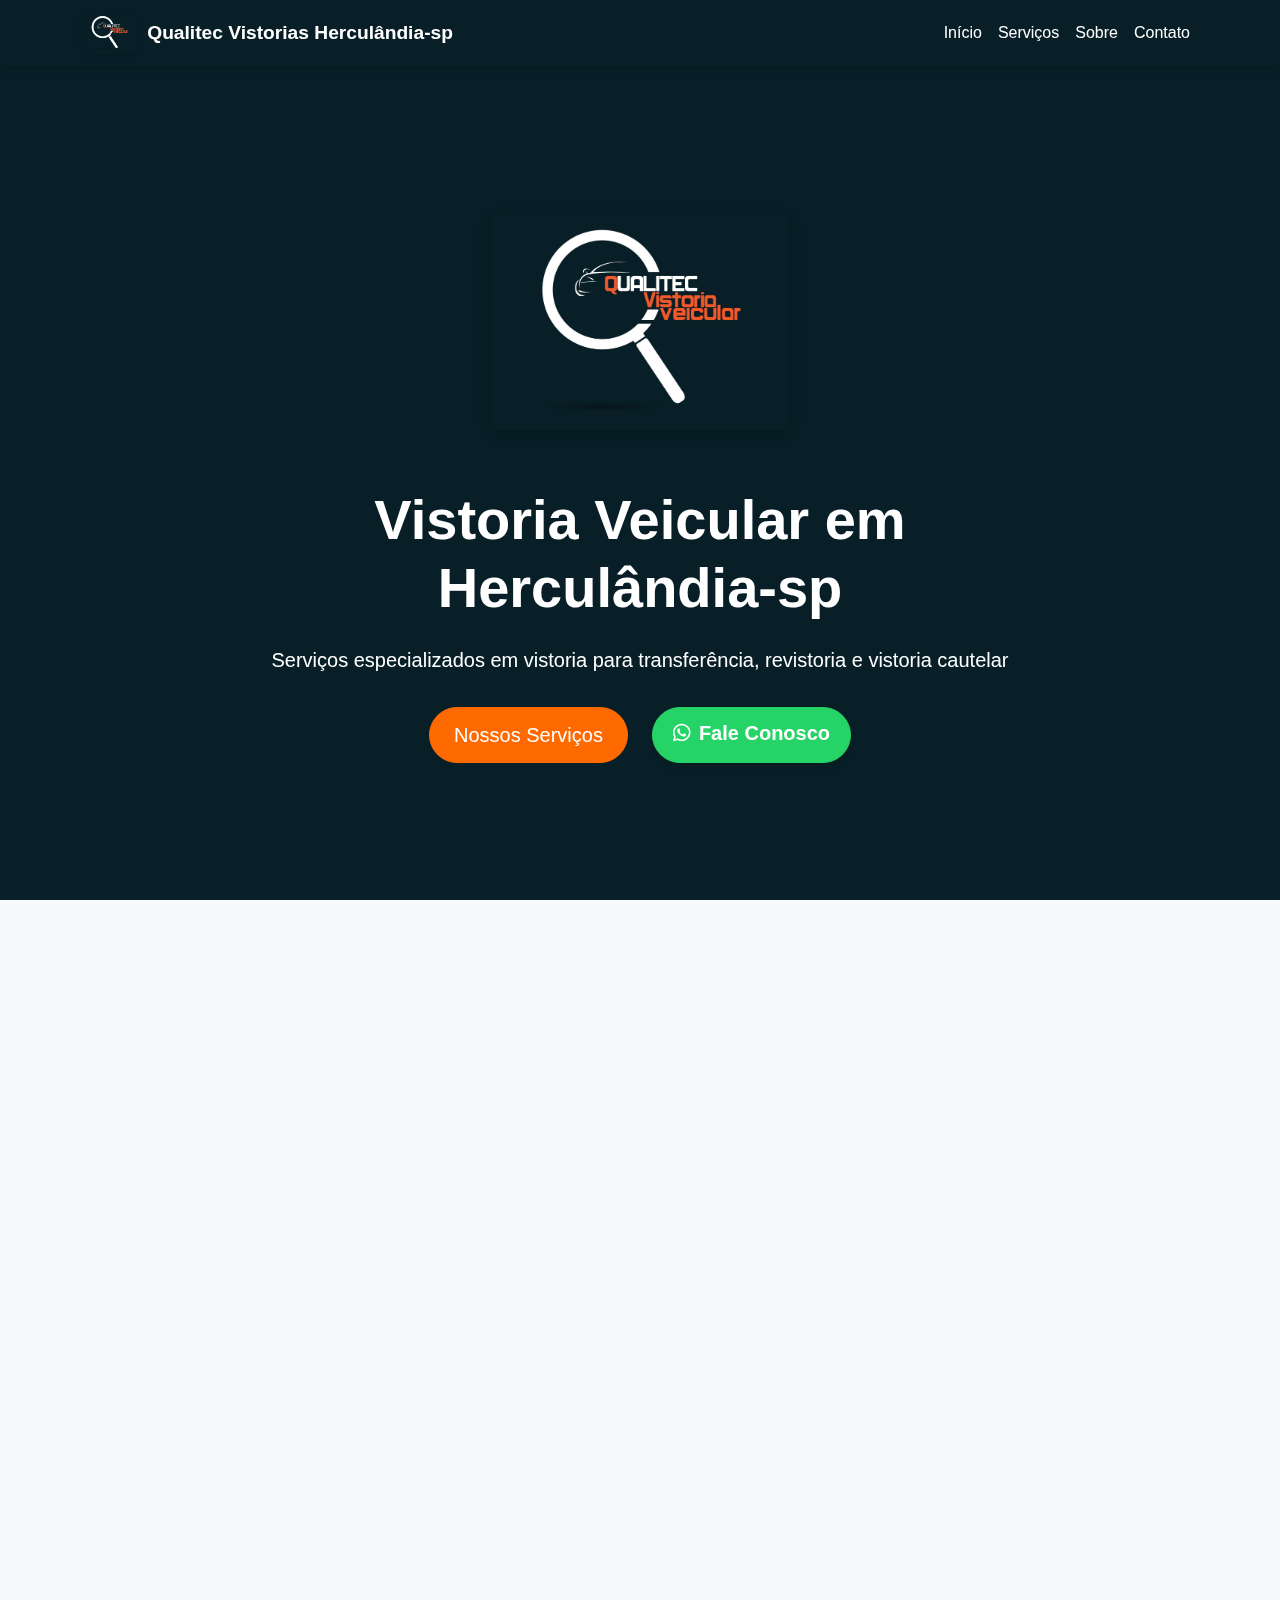
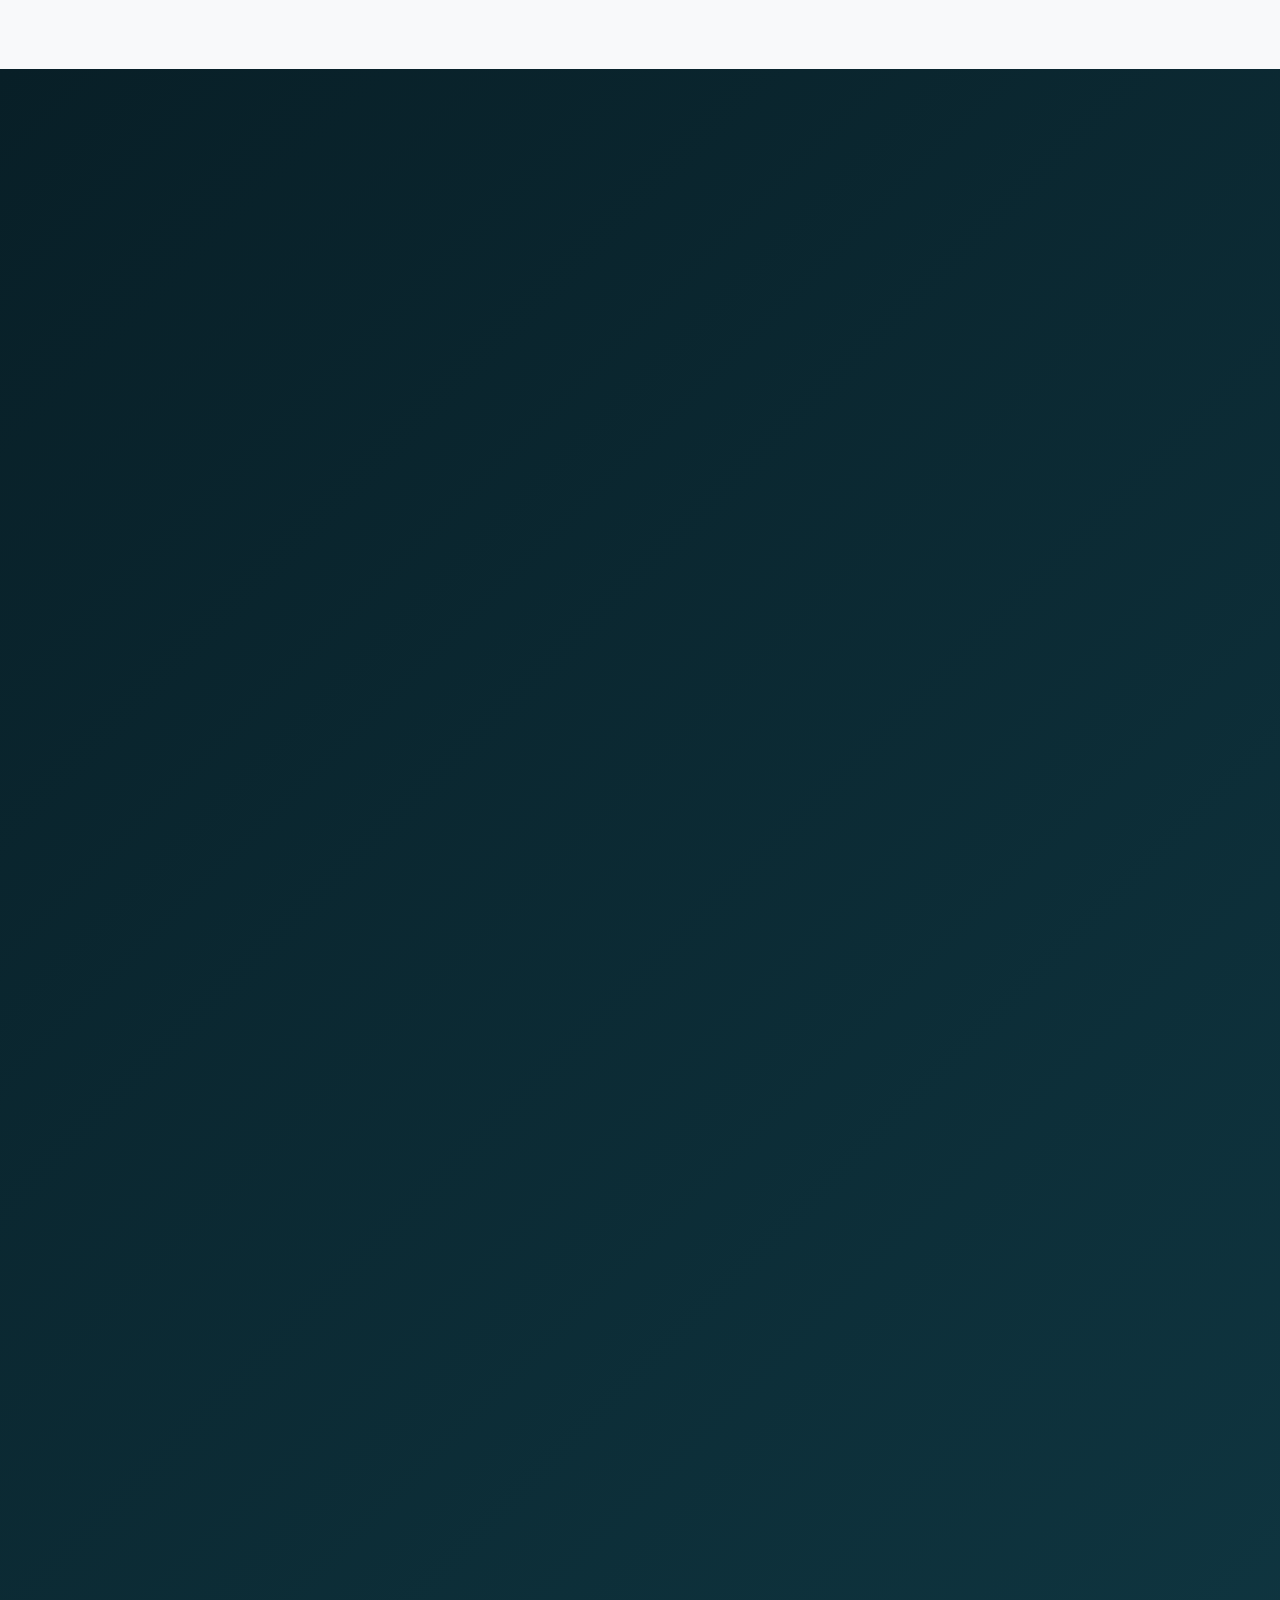
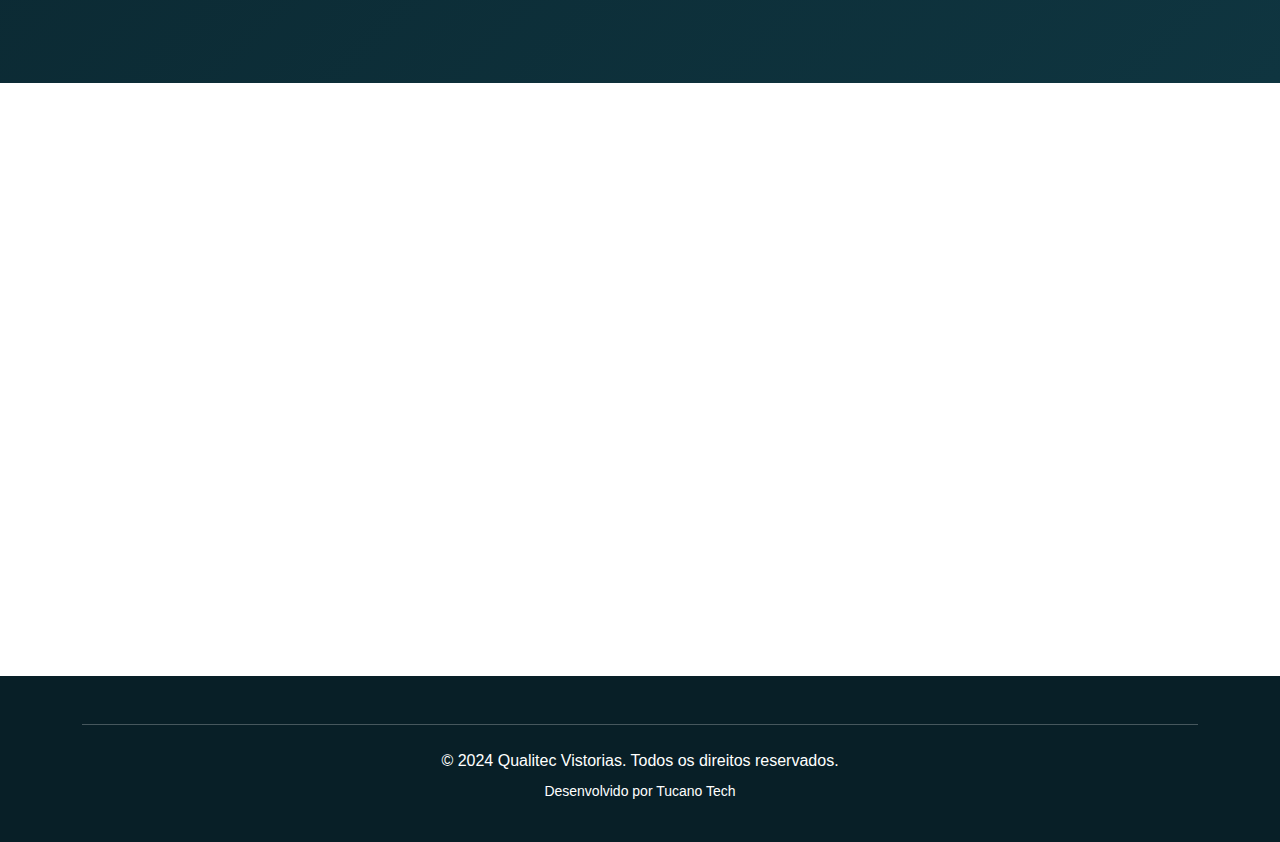
<file: index.html>
<!DOCTYPE html>
<html lang="pt-BR">
<head>
    <meta charset="UTF-8">
    <meta name="viewport" content="width=device-width, initial-scale=1.0">
    <title>Qualitec Vistorias - Serviços de Vistoria Automotiva</title>
    <!-- Bootstrap CSS -->
    <link href="https://cdn.jsdelivr.net/npm/bootstrap@5.3.0/dist/css/bootstrap.min.css" rel="stylesheet">
    <!-- Font Awesome -->
    <link rel="stylesheet" href="https://cdnjs.cloudflare.com/ajax/libs/font-awesome/6.0.0/css/all.min.css">
    <!-- AOS CSS -->
    <link href="https://unpkg.com/aos@2.3.1/dist/aos.css" rel="stylesheet">
    <!-- Custom CSS -->
    <link rel="stylesheet" href="css/style.css">
</head>
<body>
    <!-- Navbar -->
    <nav class="navbar navbar-expand-lg navbar-dark fixed-top">
        <div class="container">
            <a class="navbar-brand" href="#">
                <img src="imagens/logo.jpeg" alt="Qualitec Vistorias Logo" height="40">
                <span class="brand-text">Qualitec Vistorias Herculândia-sp</span>
            </a>
            <button class="navbar-toggler" type="button" data-bs-toggle="collapse" data-bs-target="#navbarNav">
                <span class="navbar-toggler-icon"></span>
            </button>
            <div class="collapse navbar-collapse" id="navbarNav">
                <ul class="navbar-nav ms-auto">
                    <li class="nav-item">
                        <a class="nav-link" href="#inicio">Início</a>
                    </li>
                    <li class="nav-item">
                        <a class="nav-link" href="#servicos">Serviços</a>
                    </li>
                    <li class="nav-item">
                        <a class="nav-link" href="#sobre">Sobre</a>
                    </li>
                    <li class="nav-item">
                        <a class="nav-link" href="#contato">Contato</a>
                    </li>
                </ul>
            </div>
        </div>
    </nav>

    <!-- Hero Section -->
    <section id="inicio" class="hero-section">
        <div class="container">
            <div class="hero-content text-white" data-aos="fade-up">
                <div class="logo-container mb-4">
                    <img src="imagens/logo.jpeg" alt="Qualitec Vistorias Logo" class="hero-logo" style="max-width: 300px; margin-bottom: 2rem;">
                </div>
                <h1 class="display-4 fw-bold">Vistoria Veicular em Herculândia-sp</h1>
                <p class="lead">Serviços especializados em vistoria para transferência, revistoria e vistoria cautelar</p>
                <div class="d-grid gap-2 d-md-flex justify-content-center">
                    <a href="#servicos" class="btn btn-primary btn-lg me-3">Nossos Serviços</a>
                    <a href="https://wa.me/5514996372996?text=Olá! Vi seu site e gostaria de informações sobre os serviços de vistoria" class="btn btn-whatsapp btn-lg">
                        <i class="fab fa-whatsapp me-2"></i>Fale Conosco
                    </a>
                </div>
            </div>
        </div>
    </section>

    <!-- Serviços Section -->
    <section id="servicos" class="py-5 bg-light">
        <div class="container">
            <div class="text-center mb-5">
                <h2 class="display-4 fw-bold" data-aos="fade-up">Nossos Serviços</h2>
                <p class="lead text-muted" data-aos="fade-up" data-aos-delay="100">Soluções completas em vistoria veicular</p>
            </div>
            <div class="row g-4">
                <div class="col-md-4" data-aos="fade-up" data-aos-delay="100">
                    <div class="card h-100 service-card border-0 shadow-sm">
                        <div class="card-body text-center">
                            <div class="icon-wrapper mb-3">
                                <i class="fas fa-exchange-alt fa-2x text-primary"></i>
                            </div>
                            <h3 class="card-title h4 mb-3">Vistoria para Transferência</h3>
                            <p class="card-text text-muted mb-3">Análise completa do veículo para transferência de propriedade, incluindo verificação de documentação e estado geral.</p>
                            <div class="price-tag mb-4">
                                <span class="h3 text-primary">A partir de R$ 60,00</span>
                            </div>
                            <div class="d-grid gap-2">
                                <a href="vistoria-transferencia.html" class="btn btn-outline-primary">Saiba Mais</a>
                                <a href="https://wa.me/5514996372996?text=Olá! Vi seu site e gostaria de informações sobre a Vistoria para Transferência" class="btn btn-whatsapp">
                                    <i class="fab fa-whatsapp me-2"></i>Solicitar Agora
                                </a>
                            </div>
                        </div>
                    </div>
                </div>
                <div class="col-md-4" data-aos="fade-up" data-aos-delay="200">
                    <div class="card h-100 service-card border-0 shadow-sm">
                        <div class="card-body text-center">
                            <div class="icon-wrapper mb-3">
                                <i class="fas fa-sync-alt fa-2x text-primary"></i>
                            </div>
                            <h3 class="card-title h4 mb-3">Revistoria</h3>
                            <p class="card-text text-muted mb-3">Verificação de reparos e modificações realizados no veículo, com emissão de laudo técnico.</p>
                            <div class="price-tag mb-4">
                                <span class="h3 text-primary">Consultar Preço</span>
                            </div>
                            <div class="d-grid gap-2">
                                <a href="revistoria.html" class="btn btn-outline-primary">Saiba Mais</a>
                                <a href="https://wa.me/5514996372996?text=Olá! Vi seu site e gostaria de informações sobre a Revistoria" class="btn btn-whatsapp">
                                    <i class="fab fa-whatsapp me-2"></i>Solicitar Agora
                                </a>
                            </div>
                        </div>
                    </div>
                </div>
                <div class="col-md-4" data-aos="fade-up" data-aos-delay="300">
                    <div class="card h-100 service-card border-0 shadow-sm">
                        <div class="card-body text-center">
                            <div class="icon-wrapper mb-3">
                                <i class="fas fa-shield-alt fa-2x text-primary"></i>
                            </div>
                            <h3 class="card-title h4 mb-3">Vistoria Cautelar</h3>
                            <p class="card-text text-muted mb-3">Avaliação detalhada do veículo para compra e venda, garantindo a segurança da transação.</p>
                            <div class="price-tag mb-4">
                                <span class="h3 text-primary">A partir de R$ 60,00</span>
                            </div>
                            <div class="d-grid gap-2">
                                <a href="vistoria-cautelar.html" class="btn btn-outline-primary">Saiba Mais</a>
                                <a href="https://wa.me/5514996372996?text=Olá! Vi seu site e gostaria de informações sobre a Vistoria Cautelar" class="btn btn-whatsapp">
                                    <i class="fab fa-whatsapp me-2"></i>Solicitar Agora
                                </a>
                            </div>
                        </div>
                    </div>
                </div>
            </div>
        </div>
    </section>

    <!-- Sobre Section -->
    <section id="sobre" class="py-5">
        <div class="container">
            <div class="row align-items-center mb-5">
                <div class="col-lg-6" data-aos="fade-right">
                    <h2 class="mb-4">Sobre Nós</h2>
                    <p class="lead">Somos especialistas em vistoria veicular, oferecendo serviços de qualidade e confiança para nossos clientes.</p>
                    <p>Com anos de experiência no mercado, nossa equipe é altamente qualificada para realizar vistorias detalhadas e precisas, garantindo a segurança e tranquilidade dos nossos clientes.</p>
                    <div class="mt-4">
                        <h4 class="mb-3">Nossa Missão</h4>
                        <p>Oferecer serviços de vistoria veicular com excelência, transparência e profissionalismo, garantindo a satisfação e segurança dos nossos clientes.</p>
                    </div>
                    <div class="mt-4">
                        <h4 class="mb-3">Nossos Valores</h4>
                        <ul class="list-unstyled">
                            <li><i class="fas fa-check text-primary me-2"></i>Compromisso com a qualidade</li>
                            <li><i class="fas fa-check text-primary me-2"></i>Ética profissional</li>
                            <li><i class="fas fa-check text-primary me-2"></i>Transparência nas avaliações</li>
                            <li><i class="fas fa-check text-primary me-2"></i>Atendimento personalizado</li>
                        </ul>
                    </div>
                    <a href="https://wa.me/5514996372996?text=Olá! Vi seu site e gostaria de mais informações" target="_blank" class="btn btn-whatsapp mt-3">
                        <i class="fab fa-whatsapp me-2"></i>Fale Conosco no WhatsApp
                    </a>
                </div>
                <div class="col-lg-6" data-aos="fade-left">
                    <div class="row g-4">
                        <!-- Imagem Principal -->
                        <div class="col-12">
                            <div class="image-container">
                                <img src="imagens/Foto-frente.jpeg" alt="Nossa Empresa" class="img-fluid rounded shadow main-image" style="height: 300px; width: 100%; object-fit: cover;">
                                <div class="image-overlay">
                                    <div class="overlay-content">
                                        <h3>Qualitec Vistorias</h3>
                                        <p>Profissionalismo e qualidade em cada vistoria</p>
                                    </div>
                                </div>
                            </div>
                        </div>

                        <!-- Área de Vistoria -->
                        <div class="col-12">
                            <div class="image-container">
                                <img src="imagens/estr.jpeg" alt="Área de Vistoria" class="img-fluid rounded shadow" style="height: 300px; width: 100%; object-fit: cover;">
                                <div class="image-overlay">
                                    <div class="overlay-content">
                                        <h4>Área de Vistoria</h4>
                                        <p>Espaço amplo e equipado para seu veículo</p>
                                    </div>
                                </div>
                            </div>
                        </div>

                        <!-- Grid de 2x2 para as demais imagens -->
                        <div class="col-6">
                            <div class="image-container">
                                <img src="imagens/foto-interno (1).jpeg" alt="Área Interna" class="img-fluid rounded shadow" style="height: 200px; width: 100%; object-fit: cover;">
                                <div class="image-overlay">
                                    <div class="overlay-content">
                                        <h4>Área Interna</h4>
                                    </div>
                                </div>
                            </div>
                        </div>

                        <div class="col-6">
                            <div class="image-container">
                                <img src="imagens/foto-interno (2).jpeg" alt="Equipamentos" class="img-fluid rounded shadow" style="height: 200px; width: 100%; object-fit: cover;">
                                <div class="image-overlay">
                                    <div class="overlay-content">
                                        <h4>Equipamentos</h4>
                                    </div>
                                </div>
                            </div>
                        </div>

                        <div class="col-6">
                            <div class="image-container">
                                <img src="imagens/i1.jpeg" alt="Sala de Espera" class="img-fluid rounded shadow" style="height: 200px; width: 100%; object-fit: cover;">
                                <div class="image-overlay">
                                    <div class="overlay-content">
                                        <h4>Sala de Espera</h4>
                                        <p>Ambiente confortável</p>
                                    </div>
                                </div>
                            </div>
                        </div>

                        <div class="col-6">
                            <div class="image-container">
                                <img src="imagens/i2.jpeg" alt="Escritório" class="img-fluid rounded shadow" style="height: 200px; width: 100%; object-fit: cover;">
                                <div class="image-overlay">
                                    <div class="overlay-content">
                                        <h4>Escritório</h4>
                                        <p>Atendimento profissional</p>
                                    </div>
                                </div>
                            </div>
                        </div>
                    </div>
                </div>
            </div>

            <!-- Nossa Estrutura -->
            <div class="row mt-5">
                <div class="col-12 text-center mb-5">
                    <h2 class="mb-4" data-aos="fade-up">Nossa Estrutura</h2>
                    <p class="lead" data-aos="fade-up">Equipamentos modernos e ambiente adequado para vistorias</p>
                </div>
                <div class="col-md-3 mb-4" data-aos="fade-up" data-aos-delay="100">
                    <div class="text-center">
                        <i class="fas fa-tools fa-3x text-primary mb-3"></i>
                        <h4>Equipamentos Modernos</h4>
                        <p>Utilizamos equipamentos de última geração para garantir precisão nas vistorias.</p>
                    </div>
                </div>
                <div class="col-md-3 mb-4" data-aos="fade-up" data-aos-delay="200">
                    <div class="text-center">
                        <i class="fas fa-car fa-3x text-primary mb-3"></i>
                        <h4>Área Adequada</h4>
                        <p>Espaço específico para realização de vistorias com iluminação adequada.</p>
                    </div>
                </div>
                <div class="col-md-3 mb-4" data-aos="fade-up" data-aos-delay="300">
                    <div class="text-center">
                        <i class="fas fa-laptop fa-3x text-primary mb-3"></i>
                        <h4>Laudos Digitais</h4>
                        <p>Sistema informatizado para geração de laudos detalhados e precisos.</p>
                    </div>
                </div>
                <div class="col-md-3 mb-4" data-aos="fade-up" data-aos-delay="400">
                    <div class="text-center">
                        <i class="fas fa-clock fa-3x text-primary mb-3"></i>
                        <h4>Agilidade</h4>
                        <p>Processo otimizado para entregar os laudos no menor tempo possível.</p>
                    </div>
                </div>
            </div>
        </div>
    </section>

    <!-- Contato Section -->
    <section id="contato" class="py-5">
        <div class="container">
            <h2 class="text-center mb-5" data-aos="fade-up">Entre em Contato</h2>
            <div class="row">
                <div class="col-lg-6" data-aos="fade-right">
                    <div class="contact-info">
                        <h3 class="mb-4">Informações de Contato</h3>
                        <p><i class="fas fa-map-marker-alt"></i> Endereço: Av. São Paulo, 685 - Centro, Herculândia - SP, 17650-000</p>
                        <p><i class="fas fa-phone"></i> Telefone: (14) 99637-2996</p>
                        <p><i class="fas fa-envelope"></i> Email: Qualitecvistorias@gmail.com</p>
                        <div class="social-links mt-4">
                            <a href="https://www.facebook.com/qualitecvistorias/?locale=pt_BR" target="_blank" class="me-3"><i class="fab fa-facebook fa-2x"></i></a>
                            <a href="https://www.instagram.com/qualitecherculandia?utm_source=ig_web_button_share_sheet&igsh=ZDNlZDc0MzIxNw==" target="_blank" class="me-3"><i class="fab fa-instagram fa-2x"></i></a>
                            <a href="https://wa.me/5514996372996" target="_blank" class="me-3"><i class="fab fa-whatsapp fa-2x"></i></a>
                        </div>
                        <a href="https://wa.me/5514996372996?text=Olá! Vi seu site e gostaria de mais informações" target="_blank" class="btn btn-whatsapp btn-lg mt-4 w-100">
                            <i class="fab fa-whatsapp me-2"></i>Fale Conosco no WhatsApp
                        </a>
                    </div>
                </div>
                <div class="col-lg-6" data-aos="fade-left">
                    <div class="map-container">
                        <iframe 
                            src="https://www.google.com/maps/embed?pb=!1m18!1m12!1m3!1d3691.9024424301397!2d-50.3855!3d-22.0036!2m3!1f0!2f0!3f0!3m2!1i1024!2i768!4f13.1!3m3!1m2!1s0x94c9c7c8c8c8c8c8%3A0x8c8c8c8c8c8c8c8c!2sAv.%20S%C3%A3o%20Paulo%2C%20685%20-%20Centro%2C%20Hercul%C3%A2ndia%20-%20SP%2C%2017650-000!5e0!3m2!1spt-BR!2sbr!4v1620000000000!5m2!1spt-BR!2sbr" 
                            width="100%" 
                            height="300" 
                            style="border:0;" 
                            allowfullscreen="" 
                            loading="lazy" 
                            referrerpolicy="no-referrer-when-downgrade"
                            class="rounded shadow">
                        </iframe>
                        <div class="mt-4 text-center">
                            <a href="https://maps.app.goo.gl/gksVjFeMX5my4jnc9" target="_blank" class="btn btn-primary btn-lg map-button">
                                <i class="fas fa-map-marker-alt me-2"></i>Ver no Google Maps
                                <i class="fas fa-external-link-alt ms-2"></i>
                            </a>
                            <p class="text-muted mt-2 small">Clique para abrir no Google Maps e obter instruções de navegação</p>
                        </div>
                    </div>
                </div>
            </div>
        </div>
    </section>

    <!-- Footer -->
    <footer class="bg-dark text-white py-4">
        <div class="container text-center">
            <hr class="my-4">
            <div class="text-center">
                <p class="mb-0">&copy; 2024 Qualitec Vistorias. Todos os direitos reservados.</p>
                <p class="mt-2 small text-white">Desenvolvido por <a href="#" class="text-white text-decoration-none">Tucano Tech</a></p>
            </div>
        </div>
    </footer>

    <!-- Bootstrap JS -->
    <script src="https://cdn.jsdelivr.net/npm/bootstrap@5.3.0/dist/js/bootstrap.bundle.min.js"></script>
    <!-- AOS JS -->
    <script src="https://unpkg.com/aos@2.3.1/dist/aos.js"></script>
    <!-- Custom JS -->
    <script src="js/script.js"></script>
</body>
</html>
</file>
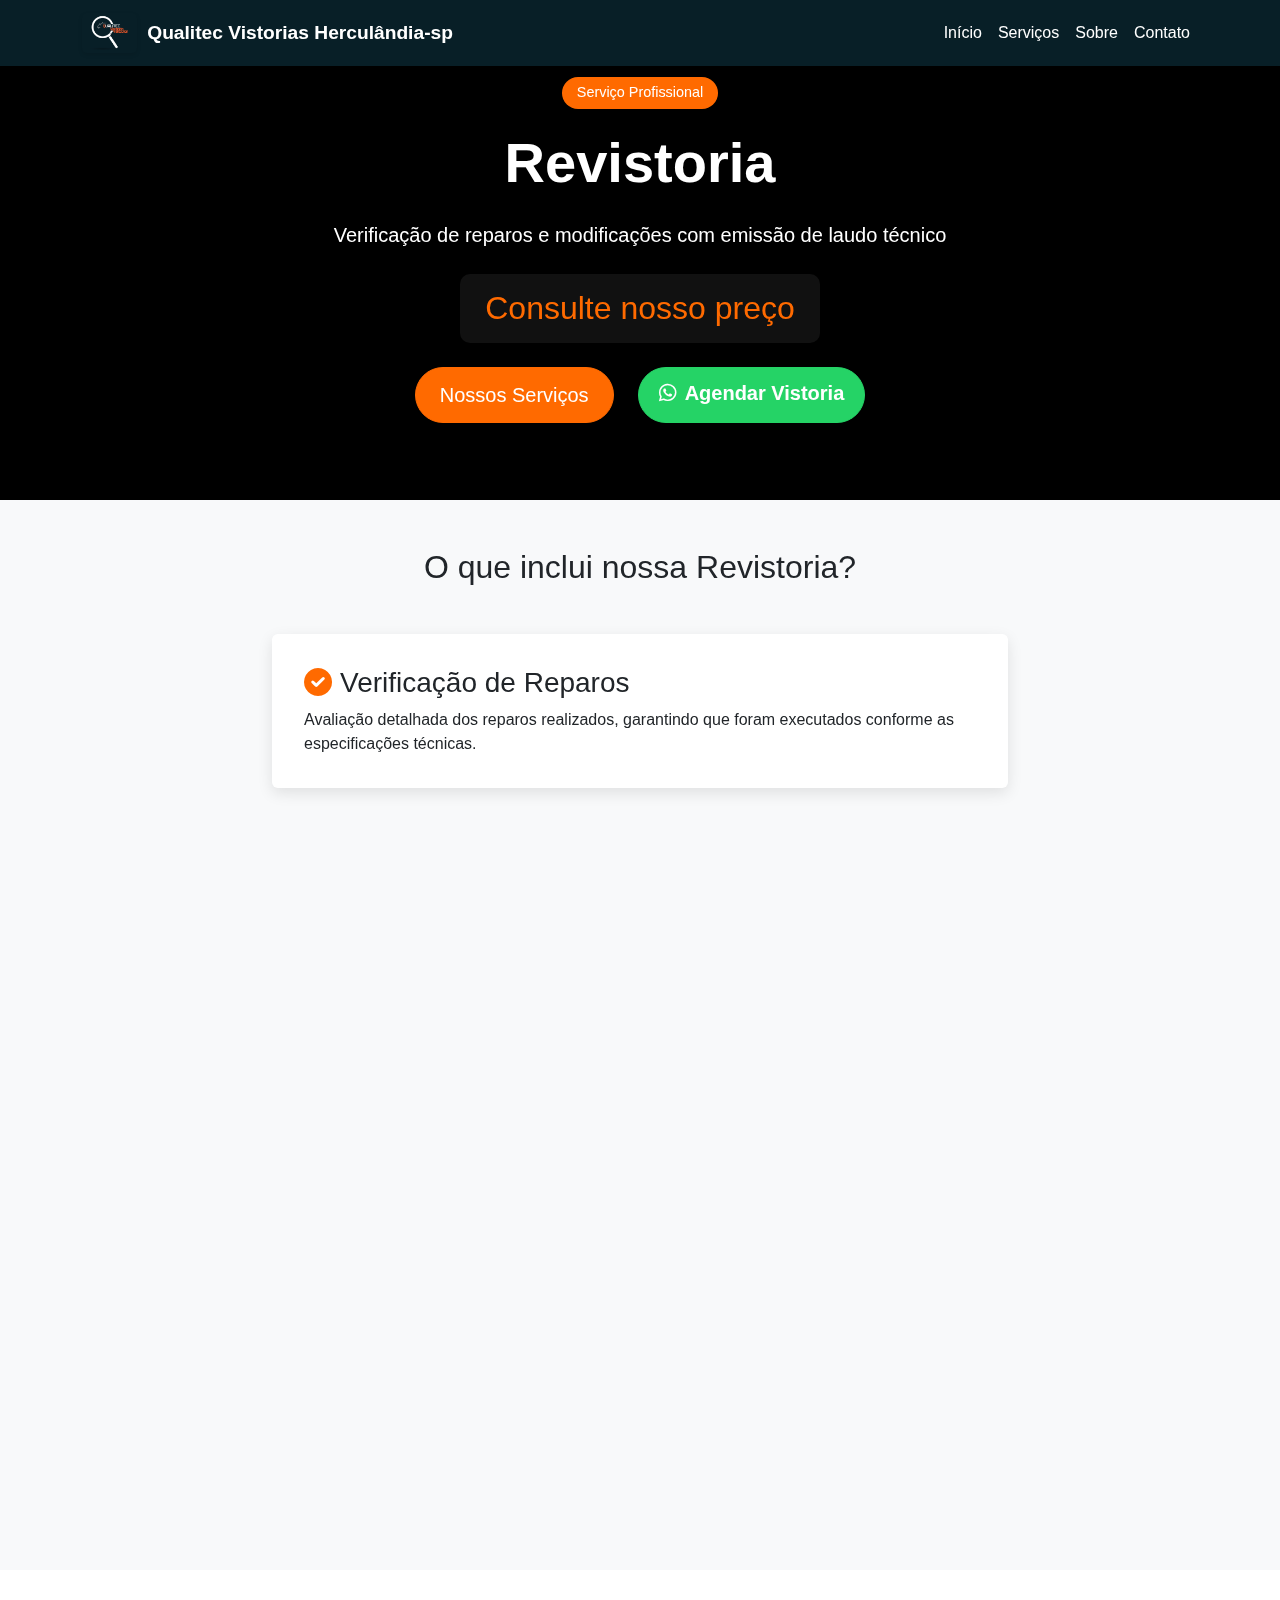
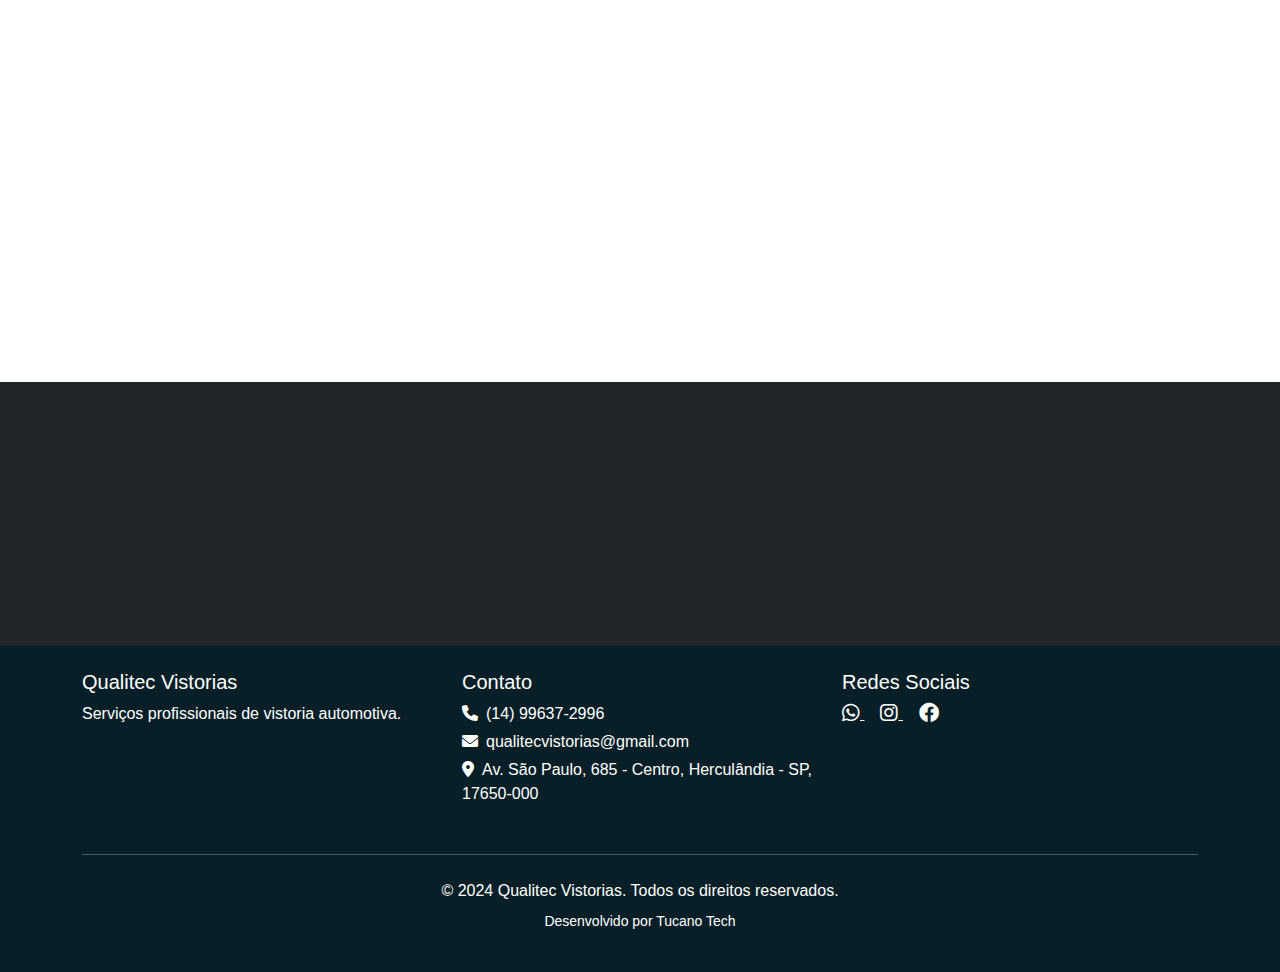
<file: revistoria.html>
<!DOCTYPE html>
<html lang="pt-BR">
<head>
    <meta charset="UTF-8">
    <meta name="viewport" content="width=device-width, initial-scale=1.0">
    <title>Revistoria - Qualitec Vistorias</title>
    <!-- Bootstrap CSS -->
    <link href="https://cdn.jsdelivr.net/npm/bootstrap@5.3.0/dist/css/bootstrap.min.css" rel="stylesheet">
    <!-- Font Awesome -->
    <link rel="stylesheet" href="https://cdnjs.cloudflare.com/ajax/libs/font-awesome/6.0.0/css/all.min.css">
    <!-- AOS CSS -->
    <link href="https://unpkg.com/aos@2.3.1/dist/aos.css" rel="stylesheet">
    <!-- Custom CSS -->
    <link rel="stylesheet" href="css/style.css">
    <style>
        .hero-section {
            background-color: #000000;
            position: relative;
            overflow: hidden;
        }
        .hero-section::before {
            content: '';
            position: absolute;
            top: 0;
            left: 0;
            width: 100%;
            height: 100%;
            background: radial-gradient(circle at center, rgba(255, 106, 0, 0.1) 0%, rgba(0, 0, 0, 0) 70%);
            z-index: 0;
        }
        .hero-section h1, .hero-section p {
            color: #ffffff;
        }
        .price-tag {
            background-color: #111111;
            padding: 15px 25px;
            border-radius: 10px;
            display: inline-block;
            box-shadow: 0 5px 15px rgba(0, 0, 0, 0.3);
        }
        .price-tag .h2 {
            color: #ff6a00;
        }
        .service-badge {
            display: inline-block;
            background-color: #ff6a00;
            color: white;
            padding: 5px 15px;
            border-radius: 30px;
            font-size: 0.9rem;
            margin-bottom: 20px;
        }
        .btn-whatsapp {
            background-color: #ff6a00;
            border-color: #ff6a00;
            color: white;
        }
        .btn-whatsapp:hover {
            background-color: #ff8533;
            border-color: #ff8533;
            color: white;
        }
        .btn-outline-dark {
            border-color: #ff6a00;
            color: #ff6a00;
        }
        .btn-outline-dark:hover {
            background-color: #ff6a00;
            color: white;
        }
    </style>
</head>
<body>
    <!-- Navbar -->
    <nav class="navbar navbar-expand-lg navbar-dark fixed-top">
        <div class="container">
            <a class="navbar-brand" href="index.html">
                <img src="imagens/logo.jpeg" alt="Qualitec Vistorias Logo" height="40">
                <span class="brand-text">Qualitec Vistorias Herculândia-sp</span>
            </a>
            <button class="navbar-toggler" type="button" data-bs-toggle="collapse" data-bs-target="#navbarNav">
                <span class="navbar-toggler-icon"></span>
            </button>
            <div class="collapse navbar-collapse" id="navbarNav">
                <ul class="navbar-nav ms-auto">
                    <li class="nav-item">
                        <a class="nav-link" href="index.html#inicio">Início</a>
                    </li>
                    <li class="nav-item">
                        <a class="nav-link" href="index.html#servicos">Serviços</a>
                    </li>
                    <li class="nav-item">
                        <a class="nav-link" href="index.html#sobre">Sobre</a>
                    </li>
                    <li class="nav-item">
                        <a class="nav-link" href="index.html#contato">Contato</a>
                    </li>
                </ul>
            </div>
        </div>
    </nav>

    <!-- Hero Section -->
    <section class="hero-section py-5">
        <div class="container">
            <div class="row align-items-center">
                <div class="col-lg-8 mx-auto text-center" data-aos="fade-up">
                    <div class="service-badge">Serviço Profissional</div>
                    <h1 class="display-4 fw-bold mb-4">Revistoria</h1>
                    <p class="lead mb-4">Verificação de reparos e modificações com emissão de laudo técnico</p>
                    <div class="price-tag mb-4">
                        <span class="h2">Consulte nosso preço</span>
                    </div>
                    <div class="d-grid gap-2 d-md-flex justify-content-center">
                        <a href="index.html#servicos" class="btn btn-primary btn-lg me-3">Nossos Serviços</a>
                        <a href="https://wa.me/5514996372996?text=Olá! Vi seu site e gostaria de agendar uma Revistoria" class="btn btn-whatsapp btn-lg">
                            <i class="fab fa-whatsapp me-2"></i>Agendar Vistoria
                        </a>
                    </div>
                </div>
            </div>
        </div>
    </section>

    <!-- Detalhes do Serviço -->
    <section id="detalhes" class="py-5 bg-light">
        <div class="container">
            <div class="row">
                <div class="col-lg-8 mx-auto">
                    <h2 class="text-center mb-5" data-aos="fade-up">O que inclui nossa Revistoria?</h2>
                    
                    <div class="card mb-4" data-aos="fade-up">
                        <div class="card-body">
                            <h3 class="card-title"><i class="fas fa-check-circle text-primary me-2"></i>Verificação de Reparos</h3>
                            <p class="card-text">Avaliação detalhada dos reparos realizados, garantindo que foram executados conforme as especificações técnicas.</p>
                        </div>
                    </div>
                    
                    <div class="card mb-4" data-aos="fade-up" data-aos-delay="100">
                        <div class="card-body">
                            <h3 class="card-title"><i class="fas fa-check-circle text-primary me-2"></i>Análise de Modificações</h3>
                            <p class="card-text">Verificação das modificações realizadas no veículo, assegurando que estão em conformidade com as normas técnicas.</p>
                        </div>
                    </div>
                    
                    <div class="card mb-4" data-aos="fade-up" data-aos-delay="200">
                        <div class="card-body">
                            <h3 class="card-title"><i class="fas fa-check-circle text-primary me-2"></i>Inspeção de Qualidade</h3>
                            <p class="card-text">Exame minucioso da qualidade dos materiais e serviços utilizados nos reparos ou modificações.</p>
                        </div>
                    </div>
                    
                    <div class="card mb-4" data-aos="fade-up" data-aos-delay="300">
                        <div class="card-body">
                            <h3 class="card-title"><i class="fas fa-check-circle text-primary me-2"></i>Testes de Funcionamento</h3>
                            <p class="card-text">Realização de testes para verificar o funcionamento correto dos sistemas modificados ou reparados.</p>
                        </div>
                    </div>
                    
                    <div class="card mb-4" data-aos="fade-up" data-aos-delay="400">
                        <div class="card-body">
                            <h3 class="card-title"><i class="fas fa-check-circle text-primary me-2"></i>Laudo Técnico de Revistoria</h3>
                            <p class="card-text">Relatório detalhado com fotos e descrição do estado atual do veículo após os reparos ou modificações.</p>
                        </div>
                    </div>
                </div>
            </div>
        </div>
    </section>

    <!-- Quando Realizar -->
    <section class="py-5">
        <div class="container">
            <h2 class="text-center mb-5" data-aos="fade-up">Quando realizar uma Revistoria?</h2>
            <div class="row">
                <div class="col-md-4 mb-4" data-aos="fade-up" data-aos-delay="100">
                    <div class="text-center">
                        <div class="when-icon mb-3">
                            <i class="fas fa-tools fa-3x text-primary"></i>
                        </div>
                        <h4>Após Reparos</h4>
                        <p>Após a realização de reparos em oficinas, para garantir que o serviço foi bem executado.</p>
                    </div>
                </div>
                <div class="col-md-4 mb-4" data-aos="fade-up" data-aos-delay="200">
                    <div class="text-center">
                        <div class="when-icon mb-3">
                            <i class="fas fa-car-battery fa-3x text-primary"></i>
                        </div>
                        <h4>Após Modificações</h4>
                        <p>Após a instalação de acessórios ou modificações no veículo, para verificar a qualidade da instalação.</p>
                    </div>
                </div>
                <div class="col-md-4 mb-4" data-aos="fade-up" data-aos-delay="300">
                    <div class="text-center">
                        <div class="when-icon mb-3">
                            <i class="fas fa-file-alt fa-3x text-primary"></i>
                        </div>
                        <h4>Documentação</h4>
                        <p>Para documentar as modificações realizadas no veículo, garantindo a regularidade perante a legislação.</p>
                    </div>
                </div>
            </div>
        </div>
    </section>

    <!-- CTA Section -->
    <section class="py-5 bg-dark text-white">
        <div class="container text-center">
            <h2 class="mb-4" data-aos="fade-up">Pronto para realizar sua revistoria?</h2>
            <p class="lead mb-4" data-aos="fade-up">Entre em contato conosco agora mesmo e agende sua revistoria.</p>
            <a href="https://wa.me/5514996372996?text=Olá! Vi seu site e gostaria de agendar uma Revistoria" target="_blank" class="btn btn-whatsapp btn-lg" data-aos="fade-up">
                <i class="fab fa-whatsapp me-2"></i>Agendar Revistoria
            </a>
        </div>
    </section>

    <!-- Footer -->
    <footer class="bg-dark text-white py-4">
        <div class="container">
            <div class="row">
                <div class="col-md-4 mb-4">
                    <h5>Qualitec Vistorias</h5>
                    <p class="mb-0">Serviços profissionais de vistoria automotiva.</p>
                </div>
                <div class="col-md-4 mb-4">
                    <h5>Contato</h5>
                    <p class="mb-1"><i class="fas fa-phone me-2"></i>(14) 99637-2996</p>
                    <p class="mb-1"><i class="fas fa-envelope me-2"></i>qualitecvistorias@gmail.com</p>
                    <p class="mb-0"><i class="fas fa-map-marker-alt me-2"></i>Av. São Paulo, 685 - Centro, Herculândia - SP, 17650-000</p>
                </div>
                <div class="col-md-4 mb-4">
                    <h5>Redes Sociais</h5>
                    <div class="social-links">
                        <a href="https://wa.me/5514996372996" class="text-white me-3" target="_blank">
                            <i class="fab fa-whatsapp fa-lg"></i>
                        </a>
                        <a href="https://www.instagram.com/qualitecherculandia?utm_source=ig_web_button_share_sheet&igsh=ZDNlZDc0MzIxNw==" class="text-white me-3" target="_blank">
                            <i class="fab fa-instagram fa-lg"></i>
                        </a>
                        <a href="https://www.facebook.com/qualitecvistorias/?locale=pt_BR" class="text-white" target="_blank">
                            <i class="fab fa-facebook fa-lg"></i>
                        </a>
                    </div>
                </div>
            </div>
            <hr class="my-4">
            <div class="text-center">
                <p class="mb-0">&copy; 2024 Qualitec Vistorias. Todos os direitos reservados.</p>
                <p class="mt-2 small text-white">Desenvolvido por <a href="#" class="text-white text-decoration-none">Tucano Tech</a></p>
            </div>
        </div>
    </footer>

    <!-- Bootstrap JS -->
    <script src="https://cdn.jsdelivr.net/npm/bootstrap@5.3.0/dist/js/bootstrap.bundle.min.js"></script>
    <!-- AOS JS -->
    <script src="https://unpkg.com/aos@2.3.1/dist/aos.js"></script>
    <!-- Custom JS -->
    <script src="js/script.js"></script>
</body>
</html>
</file>
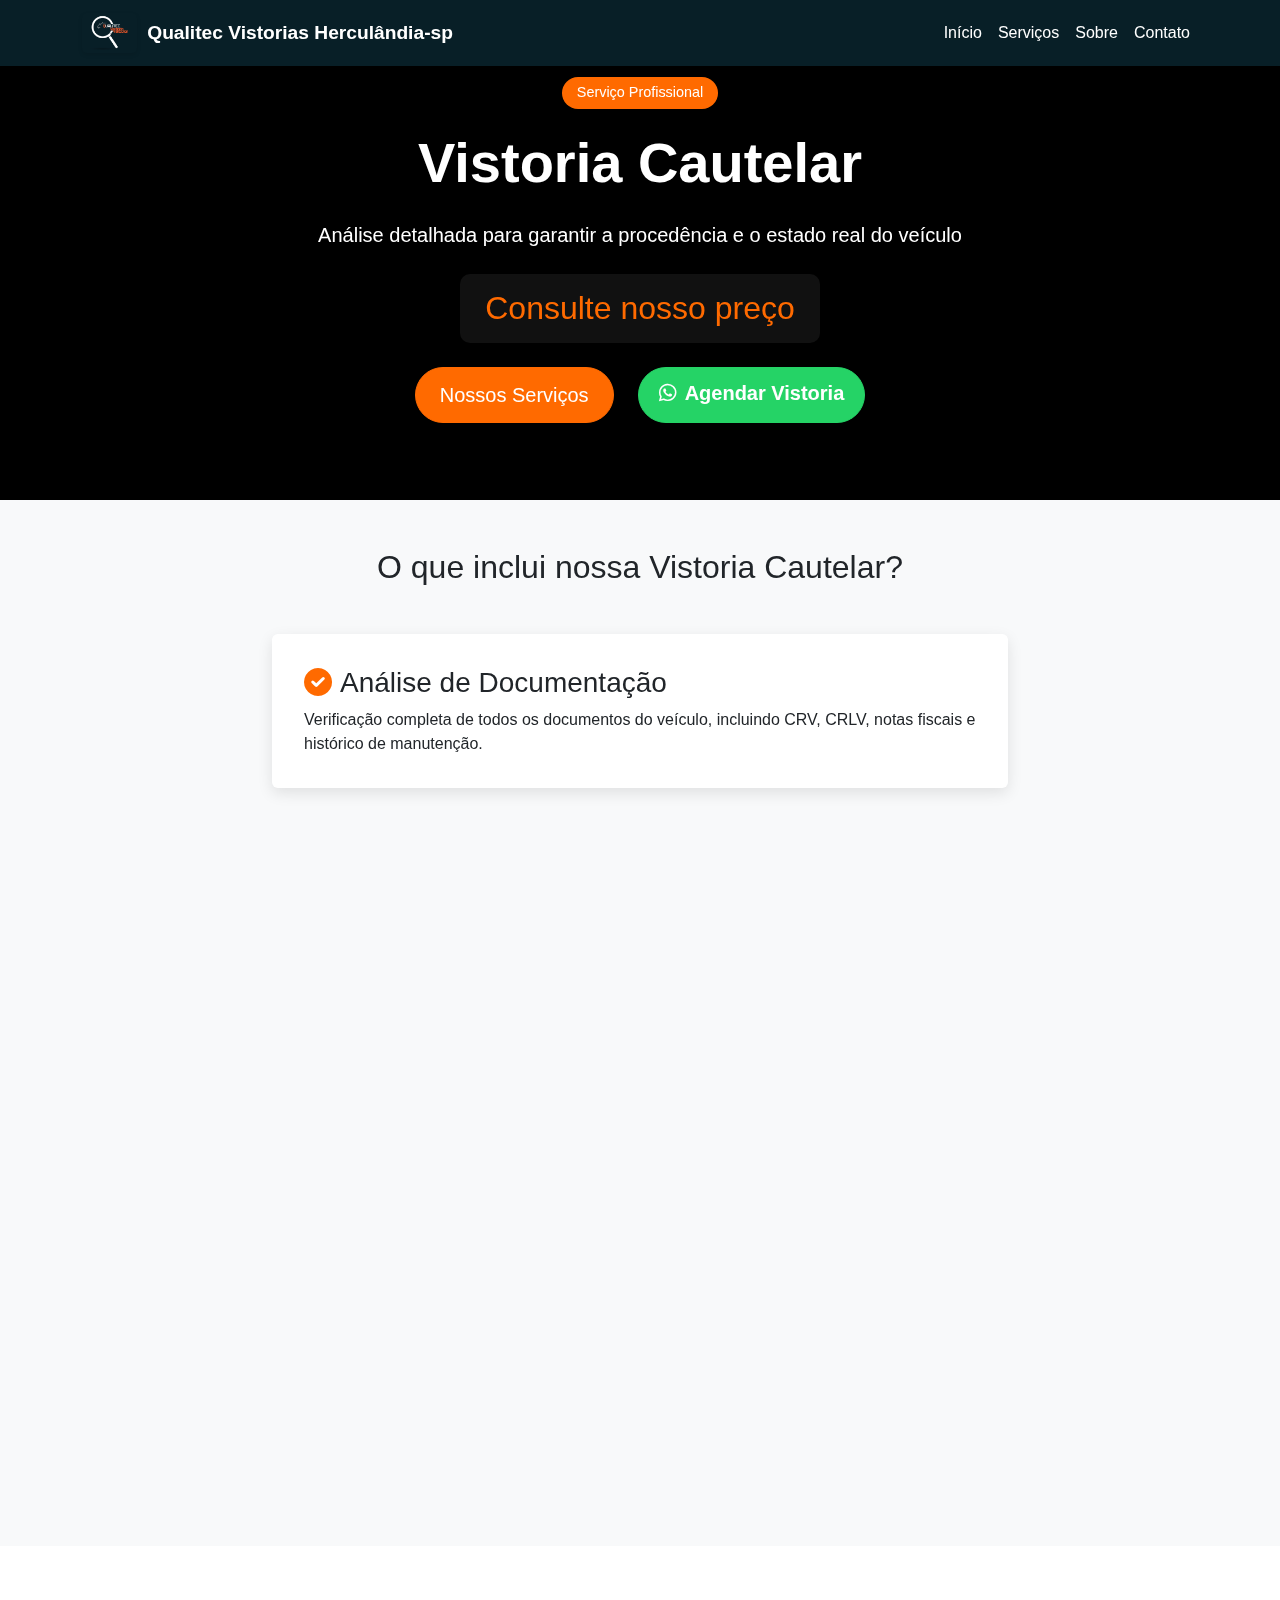
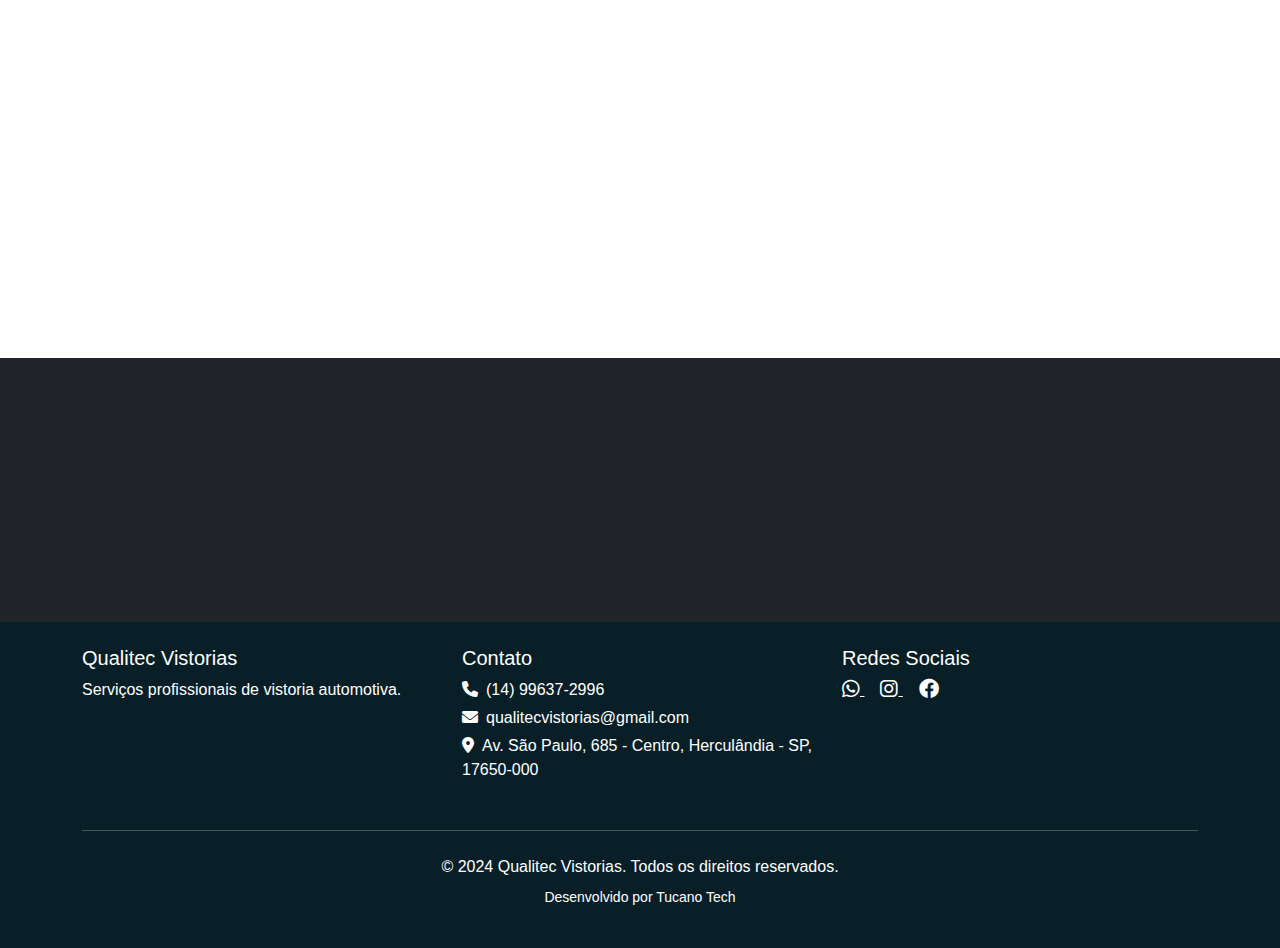
<file: vistoria-cautelar.html>
<!DOCTYPE html>
<html lang="pt-BR">
<head>
    <meta charset="UTF-8">
    <meta name="viewport" content="width=device-width, initial-scale=1.0">
    <title>Vistoria Cautelar - Qualitec Vistorias</title>
    <!-- Bootstrap CSS -->
    <link href="https://cdn.jsdelivr.net/npm/bootstrap@5.3.0/dist/css/bootstrap.min.css" rel="stylesheet">
    <!-- Font Awesome -->
    <link rel="stylesheet" href="https://cdnjs.cloudflare.com/ajax/libs/font-awesome/6.0.0/css/all.min.css">
    <!-- AOS CSS -->
    <link href="https://unpkg.com/aos@2.3.1/dist/aos.css" rel="stylesheet">
    <!-- Custom CSS -->
    <link rel="stylesheet" href="css/style.css">
    <style>
        .hero-section {
            background-color: #000000;
            position: relative;
            overflow: hidden;
        }
        .hero-section::before {
            content: '';
            position: absolute;
            top: 0;
            left: 0;
            width: 100%;
            height: 100%;
            background: radial-gradient(circle at center, rgba(255, 106, 0, 0.1) 0%, rgba(0, 0, 0, 0) 70%);
            z-index: 0;
        }
        .hero-section h1, .hero-section p {
            color: #ffffff;
        }
        .price-tag {
            background-color: #111111;
            padding: 15px 25px;
            border-radius: 10px;
            display: inline-block;
            box-shadow: 0 5px 15px rgba(0, 0, 0, 0.3);
        }
        .price-tag .h2 {
            color: #ff6a00;
        }
        .service-badge {
            display: inline-block;
            background-color: #ff6a00;
            color: white;
            padding: 5px 15px;
            border-radius: 30px;
            font-size: 0.9rem;
            margin-bottom: 20px;
        }
        .btn-whatsapp {
            background-color: #ff6a00;
            border-color: #ff6a00;
            color: white;
        }
        .btn-whatsapp:hover {
            background-color: #ff8533;
            border-color: #ff8533;
            color: white;
        }
        .btn-outline-dark {
            border-color: #ff6a00;
            color: #ff6a00;
        }
        .btn-outline-dark:hover {
            background-color: #ff6a00;
            color: white;
        }
    </style>
</head>
<body>
    <!-- Navbar -->
    <nav class="navbar navbar-expand-lg navbar-dark fixed-top">
        <div class="container">
            <a class="navbar-brand" href="index.html">
                <img src="imagens/logo.jpeg" alt="Qualitec Vistorias Logo" height="40">
                <span class="brand-text">Qualitec Vistorias Herculândia-sp</span>
            </a>
            <button class="navbar-toggler" type="button" data-bs-toggle="collapse" data-bs-target="#navbarNav">
                <span class="navbar-toggler-icon"></span>
            </button>
            <div class="collapse navbar-collapse" id="navbarNav">
                <ul class="navbar-nav ms-auto">
                    <li class="nav-item">
                        <a class="nav-link" href="index.html#inicio">Início</a>
                    </li>
                    <li class="nav-item">
                        <a class="nav-link" href="index.html#servicos">Serviços</a>
                    </li>
                    <li class="nav-item">
                        <a class="nav-link" href="index.html#sobre">Sobre</a>
                    </li>
                    <li class="nav-item">
                        <a class="nav-link" href="index.html#contato">Contato</a>
                    </li>
                </ul>
            </div>
        </div>
    </nav>

    <!-- Hero Section -->
    <section class="hero-section py-5">
        <div class="container">
            <div class="row align-items-center">
                <div class="col-lg-8 mx-auto text-center" data-aos="fade-up">
                    <div class="service-badge">Serviço Profissional</div>
                    <h1 class="display-4 fw-bold mb-4">Vistoria Cautelar</h1>
                    <p class="lead mb-4">Análise detalhada para garantir a procedência e o estado real do veículo</p>
                    <div class="price-tag mb-4">
                        <span class="h2">Consulte nosso preço</span>
                    </div>
                    <div class="d-grid gap-2 d-md-flex justify-content-center">
                        <a href="index.html#servicos" class="btn btn-primary btn-lg me-3">Nossos Serviços</a>
                        <a href="https://wa.me/5514996372996?text=Olá! Vi seu site e gostaria de agendar uma Vistoria Cautelar" class="btn btn-whatsapp btn-lg">
                            <i class="fab fa-whatsapp me-2"></i>Agendar Vistoria
                        </a>
                    </div>
                </div>
            </div>
        </div>
    </section>

    <!-- Detalhes do Serviço -->
    <section id="detalhes" class="py-5 bg-light">
        <div class="container">
            <div class="row">
                <div class="col-lg-8 mx-auto">
                    <h2 class="text-center mb-5" data-aos="fade-up">O que inclui nossa Vistoria Cautelar?</h2>
                    
                    <div class="card mb-4" data-aos="fade-up">
                        <div class="card-body">
                            <h3 class="card-title"><i class="fas fa-check-circle text-primary me-2"></i>Análise de Documentação</h3>
                            <p class="card-text">Verificação completa de todos os documentos do veículo, incluindo CRV, CRLV, notas fiscais e histórico de manutenção.</p>
                        </div>
                    </div>
                    
                    <div class="card mb-4" data-aos="fade-up" data-aos-delay="100">
                        <div class="card-body">
                            <h3 class="card-title"><i class="fas fa-check-circle text-primary me-2"></i>Inspeção Externa</h3>
                            <p class="card-text">Exame detalhado da carroceria, pintura, vidros, rodas e todos os componentes externos do veículo.</p>
                        </div>
                    </div>
                    
                    <div class="card mb-4" data-aos="fade-up" data-aos-delay="200">
                        <div class="card-body">
                            <h3 class="card-title"><i class="fas fa-check-circle text-primary me-2"></i>Verificação Mecânica</h3>
                            <p class="card-text">Teste de todos os sistemas mecânicos, elétricos e eletrônicos do veículo, incluindo motor, transmissão, freios e suspensão.</p>
                        </div>
                    </div>
                    
                    <div class="card mb-4" data-aos="fade-up" data-aos-delay="300">
                        <div class="card-body">
                            <h3 class="card-title"><i class="fas fa-check-circle text-primary me-2"></i>Análise de Sinistro</h3>
                            <p class="card-text">Identificação de possíveis danos decorrentes de acidentes, enchentes ou outros sinistros.</p>
                        </div>
                    </div>
                    
                    <div class="card mb-4" data-aos="fade-up" data-aos-delay="400">
                        <div class="card-body">
                            <h3 class="card-title"><i class="fas fa-check-circle text-primary me-2"></i>Laudo Técnico Detalhado</h3>
                            <p class="card-text">Relatório completo com fotos e descrição do estado atual do veículo, incluindo recomendações e alertas.</p>
                        </div>
                    </div>
                </div>
            </div>
        </div>
    </section>

    <!-- Vantagens -->
    <section class="py-5">
        <div class="container">
            <h2 class="text-center mb-5" data-aos="fade-up">Vantagens da Vistoria Cautelar</h2>
            <div class="row">
                <div class="col-md-4 mb-4" data-aos="fade-up" data-aos-delay="100">
                    <div class="text-center">
                        <div class="when-icon mb-3">
                            <i class="fas fa-shield-alt fa-3x text-primary"></i>
                        </div>
                        <h4>Segurança na Transação</h4>
                        <p>Evite surpresas desagradáveis e garanta que está adquirindo um veículo em bom estado e com procedência regular.</p>
                    </div>
                </div>
                <div class="col-md-4 mb-4" data-aos="fade-up" data-aos-delay="200">
                    <div class="text-center">
                        <div class="when-icon mb-3">
                            <i class="fas fa-balance-scale fa-3x text-primary"></i>
                        </div>
                        <h4>Avaliação Justa</h4>
                        <p>Obtenha uma avaliação precisa do valor real do veículo com base em seu estado atual e histórico.</p>
                    </div>
                </div>
                <div class="col-md-4 mb-4" data-aos="fade-up" data-aos-delay="300">
                    <div class="text-center">
                        <div class="when-icon mb-3">
                            <i class="fas fa-file-contract fa-3x text-primary"></i>
                        </div>
                        <h4>Documentação Legal</h4>
                        <p>Receba um laudo técnico com validade legal que pode ser utilizado em processos de compra e venda.</p>
                    </div>
                </div>
            </div>
        </div>
    </section>

    <!-- CTA Section -->
    <section class="py-5 bg-dark text-white">
        <div class="container text-center">
            <h2 class="mb-4" data-aos="fade-up">Pronto para realizar sua vistoria cautelar?</h2>
            <p class="lead mb-4" data-aos="fade-up">Entre em contato conosco agora mesmo e agende sua vistoria.</p>
            <a href="https://wa.me/5514996372996?text=Olá! Vi seu site e gostaria de agendar uma Vistoria Cautelar" target="_blank" class="btn btn-whatsapp btn-lg" data-aos="fade-up">
                <i class="fab fa-whatsapp me-2"></i>Agendar Vistoria
            </a>
        </div>
    </section>

    <!-- Footer -->
    <footer class="bg-dark text-white py-4">
        <div class="container">
            <div class="row">
                <div class="col-md-4 mb-4">
                    <h5>Qualitec Vistorias</h5>
                    <p class="mb-0">Serviços profissionais de vistoria automotiva.</p>
                </div>
                <div class="col-md-4 mb-4">
                    <h5>Contato</h5>
                    <p class="mb-1"><i class="fas fa-phone me-2"></i>(14) 99637-2996</p>
                    <p class="mb-1"><i class="fas fa-envelope me-2"></i>qualitecvistorias@gmail.com</p>
                    <p class="mb-0"><i class="fas fa-map-marker-alt me-2"></i>Av. São Paulo, 685 - Centro, Herculândia - SP, 17650-000</p>
                </div>
                <div class="col-md-4 mb-4">
                    <h5>Redes Sociais</h5>
                    <div class="social-links">
                        <a href="https://wa.me/5514996372996" class="text-white me-3" target="_blank">
                            <i class="fab fa-whatsapp fa-lg"></i>
                        </a>
                        <a href="https://www.instagram.com/qualitecherculandia?utm_source=ig_web_button_share_sheet&igsh=ZDNlZDc0MzIxNw==" class="text-white me-3" target="_blank">
                            <i class="fab fa-instagram fa-lg"></i>
                        </a>
                        <a href="https://www.facebook.com/qualitecvistorias/?locale=pt_BR" class="text-white" target="_blank">
                            <i class="fab fa-facebook fa-lg"></i>
                        </a>
                    </div>
                </div>
            </div>
            <hr class="my-4">
            <div class="text-center">
                <p class="mb-0">&copy; 2024 Qualitec Vistorias. Todos os direitos reservados.</p>
                <p class="mt-2 small text-white">Desenvolvido por <a href="#" class="text-white text-decoration-none">Tucano Tech</a></p>
            </div>
        </div>
    </footer>

    <!-- Bootstrap JS -->
    <script src="https://cdn.jsdelivr.net/npm/bootstrap@5.3.0/dist/js/bootstrap.bundle.min.js"></script>
    <!-- AOS JS -->
    <script src="https://unpkg.com/aos@2.3.1/dist/aos.js"></script>
    <!-- Custom JS -->
    <script src="js/script.js"></script>
</body>
</html>
</file>
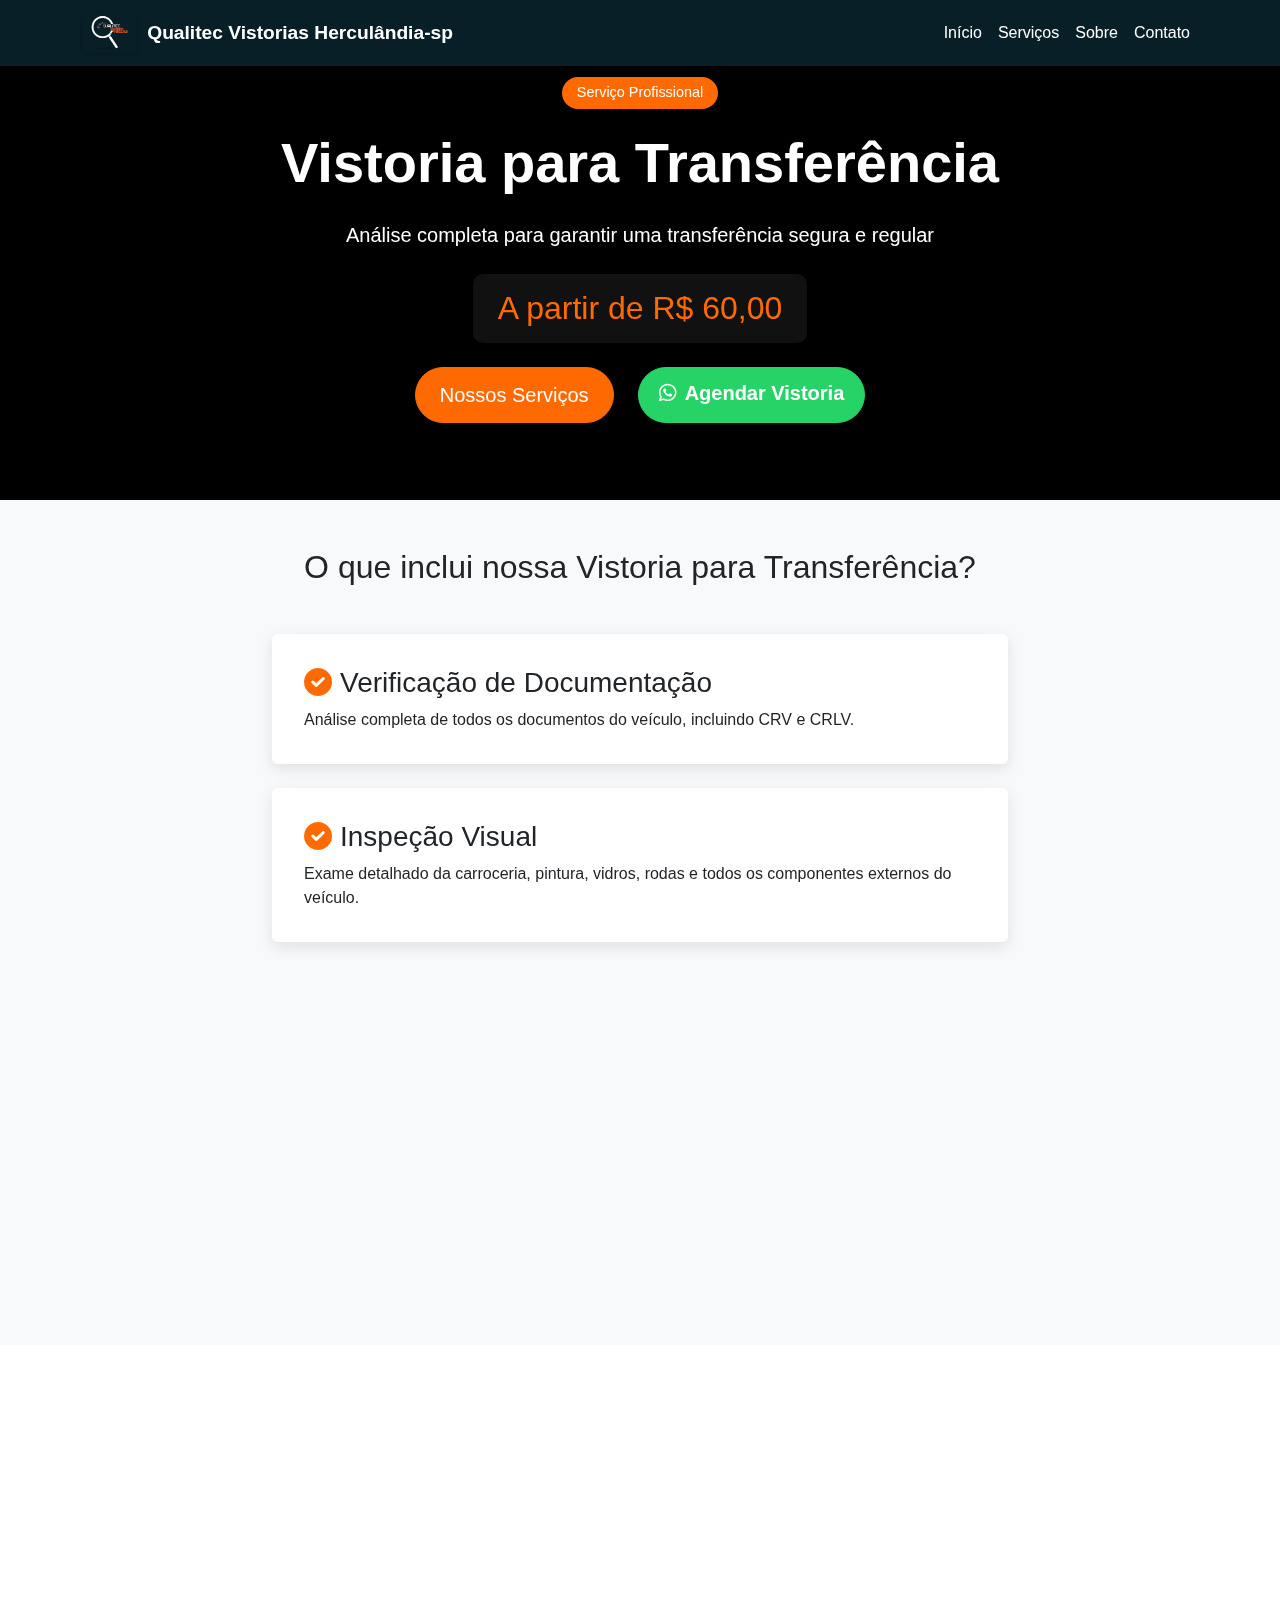
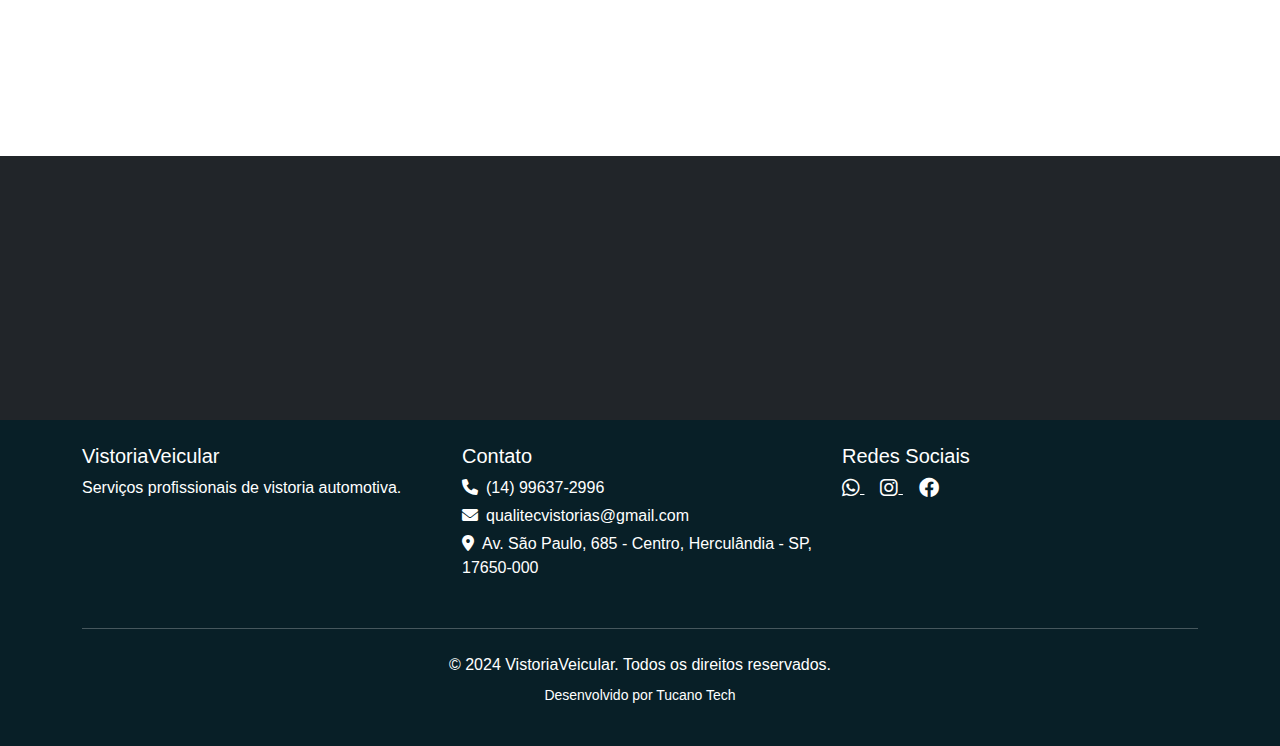
<file: vistoria-transferencia.html>
<!DOCTYPE html>
<html lang="pt-BR">
<head>
    <meta charset="UTF-8">
    <meta name="viewport" content="width=device-width, initial-scale=1.0">
    <title>Vistoria para Transferência - VistoriaVeicular</title>
    <!-- Bootstrap CSS -->
    <link href="https://cdn.jsdelivr.net/npm/bootstrap@5.3.0/dist/css/bootstrap.min.css" rel="stylesheet">
    <!-- Font Awesome -->
    <link rel="stylesheet" href="https://cdnjs.cloudflare.com/ajax/libs/font-awesome/6.0.0/css/all.min.css">
    <!-- AOS CSS -->
    <link href="https://unpkg.com/aos@2.3.1/dist/aos.css" rel="stylesheet">
    <!-- Custom CSS -->
    <link rel="stylesheet" href="css/style.css">
    <style>
        .hero-section {
            background-color: #000000;
            position: relative;
            overflow: hidden;
        }
        .hero-section::before {
            content: '';
            position: absolute;
            top: 0;
            left: 0;
            width: 100%;
            height: 100%;
            background: radial-gradient(circle at center, rgba(255, 106, 0, 0.1) 0%, rgba(0, 0, 0, 0) 70%);
            z-index: 0;
        }
        .hero-section h1, .hero-section p {
            color: #ffffff;
        }
        .price-tag {
            background-color: #111111;
            padding: 15px 25px;
            border-radius: 10px;
            display: inline-block;
            box-shadow: 0 5px 15px rgba(0, 0, 0, 0.3);
        }
        .price-tag .h2 {
            color: #ff6a00;
        }
        .service-badge {
            display: inline-block;
            background-color: #ff6a00;
            color: white;
            padding: 5px 15px;
            border-radius: 30px;
            font-size: 0.9rem;
            margin-bottom: 20px;
        }
        .btn-whatsapp {
            background-color: #ff6a00;
            border-color: #ff6a00;
            color: white;
        }
        .btn-whatsapp:hover {
            background-color: #ff8533;
            border-color: #ff8533;
            color: white;
        }
        .btn-outline-dark {
            border-color: #ff6a00;
            color: #ff6a00;
        }
        .btn-outline-dark:hover {
            background-color: #ff6a00;
            color: white;
        }
    </style>
</head>
<body>
    <!-- Navbar -->
    <nav class="navbar navbar-expand-lg navbar-dark fixed-top">
        <div class="container">
            <a class="navbar-brand" href="index.html">
                <img src="imagens/logo.jpeg" alt="Qualitec Vistorias Logo" height="40">
                <span class="brand-text">Qualitec Vistorias Herculândia-sp</span>
            </a>
            <button class="navbar-toggler" type="button" data-bs-toggle="collapse" data-bs-target="#navbarNav">
                <span class="navbar-toggler-icon"></span>
            </button>
            <div class="collapse navbar-collapse" id="navbarNav">
                <ul class="navbar-nav ms-auto">
                    <li class="nav-item">
                        <a class="nav-link" href="index.html#inicio">Início</a>
                    </li>
                    <li class="nav-item">
                        <a class="nav-link" href="index.html#servicos">Serviços</a>
                    </li>
                    <li class="nav-item">
                        <a class="nav-link" href="index.html#sobre">Sobre</a>
                    </li>
                    <li class="nav-item">
                        <a class="nav-link" href="index.html#contato">Contato</a>
                    </li>
                </ul>
            </div>
        </div>
    </nav>

    <!-- Hero Section -->
    <section class="hero-section py-5">
        <div class="container">
            <div class="row align-items-center">
                <div class="col-lg-8 mx-auto text-center" data-aos="fade-up">
                    <div class="service-badge">Serviço Profissional</div>
                    <h1 class="display-4 fw-bold mb-4">Vistoria para Transferência</h1>
                    <p class="lead mb-4">Análise completa para garantir uma transferência segura e regular</p>
                    <div class="price-tag mb-4">
                        <span class="h2">A partir de R$ 60,00</span>
                    </div>
                    <div class="d-grid gap-2 d-md-flex justify-content-center">
                        <a href="index.html#servicos" class="btn btn-primary btn-lg me-3">Nossos Serviços</a>
                        <a href="https://wa.me/5514996372996?text=Olá! Vi seu site e gostaria de agendar uma Vistoria para Transferência" class="btn btn-whatsapp btn-lg">
                            <i class="fab fa-whatsapp me-2"></i>Agendar Vistoria
                        </a>
                    </div>
                </div>
            </div>
        </div>
    </section>

    <!-- Detalhes do Serviço -->
    <section id="detalhes" class="py-5 bg-light">
        <div class="container">
            <div class="row">
                <div class="col-lg-8 mx-auto">
                    <h2 class="text-center mb-5" data-aos="fade-up">O que inclui nossa Vistoria para Transferência?</h2>
                    
                    <div class="card mb-4" data-aos="fade-up">
                        <div class="card-body">
                            <h3 class="card-title"><i class="fas fa-check-circle text-primary me-2"></i>Verificação de Documentação</h3>
                            <p class="card-text">Análise completa de todos os documentos do veículo, incluindo CRV e CRLV.</p>
                        </div>
                    </div>
                    
                    <div class="card mb-4" data-aos="fade-up" data-aos-delay="100">
                        <div class="card-body">
                            <h3 class="card-title"><i class="fas fa-check-circle text-primary me-2"></i>Inspeção Visual</h3>
                            <p class="card-text">Exame detalhado da carroceria, pintura, vidros, rodas e todos os componentes externos do veículo.</p>
                        </div>
                    </div>
                    
                    <div class="card mb-4" data-aos="fade-up" data-aos-delay="300">
                        <div class="card-body">
                            <h3 class="card-title"><i class="fas fa-check-circle text-primary me-2"></i>Análise de Sinistro</h3>
                            <p class="card-text">Identificação de possíveis danos decorrentes de acidentes, enchentes ou outros sinistros.</p>
                        </div>
                    </div>
                    
                    <div class="card mb-4" data-aos="fade-up" data-aos-delay="400">
                        <div class="card-body">
                            <h3 class="card-title"><i class="fas fa-check-circle text-primary me-2"></i>Laudo Técnico Completo</h3>
                            <p class="card-text">Relatório detalhado com fotos e descrição do estado atual do veículo, incluindo recomendações e alertas.</p>
                        </div>
                    </div>
                </div>
            </div>
        </div>
    </section>

    <!-- Processo -->
    <section class="py-5">
        <div class="container">
            <h2 class="text-center mb-5" data-aos="fade-up">Como funciona o processo?</h2>
            <div class="row">
                <div class="col-md-4 mb-4" data-aos="fade-up" data-aos-delay="100">
                    <div class="text-center">
                        <div class="when-icon mb-3">
                            <i class="fas fa-calendar-check fa-3x text-primary"></i>
                        </div>
                        <h4>Agendamento</h4>
                        <p>Entre em contato conosco para agendar a vistoria no local e horário de sua preferência.</p>
                    </div>
                </div>
                <div class="col-md-4 mb-4" data-aos="fade-up" data-aos-delay="200">
                    <div class="text-center">
                        <div class="when-icon mb-3">
                            <i class="fas fa-clipboard-check fa-3x text-primary"></i>
                        </div>
                        <h4>Vistoria</h4>
                        <p>Nossos especialistas realizam a análise completa do veículo, verificando todos os aspectos técnicos e documentais.</p>
                    </div>
                </div>
                <div class="col-md-4 mb-4" data-aos="fade-up" data-aos-delay="300">
                    <div class="text-center">
                        <div class="when-icon mb-3">
                            <i class="fas fa-file-alt fa-3x text-primary"></i>
                        </div>
                        <h4>Laudo</h4>
                        <p>Após a vistoria, você recebe um laudo técnico detalhado com todas as informações e recomendações.</p>
                    </div>
                </div>
            </div>
        </div>
    </section>

    <!-- CTA Section -->
    <section class="py-5 bg-dark text-white">
        <div class="container text-center">
            <h2 class="mb-4" data-aos="fade-up">Pronto para realizar sua vistoria?</h2>
            <p class="lead mb-4" data-aos="fade-up">Entre em contato conosco agora mesmo e agende sua vistoria para transferência.</p>
            <a href="https://wa.me/5514996372996?text=Olá! Vi seu site e gostaria de agendar uma Vistoria para Transferência" target="_blank" class="btn btn-whatsapp btn-lg" data-aos="fade-up">
                <i class="fab fa-whatsapp me-2"></i>Agendar Vistoria
            </a>
        </div>
    </section>

    <!-- Footer -->
    <footer class="bg-dark text-white py-4">
        <div class="container">
            <div class="row">
                <div class="col-md-4 mb-4">
                    <h5>VistoriaVeicular</h5>
                    <p class="mb-0">Serviços profissionais de vistoria automotiva.</p>
                </div>
                <div class="col-md-4 mb-4">
                    <h5>Contato</h5>
                    <p class="mb-1"><i class="fas fa-phone me-2"></i>(14) 99637-2996</p>
                    <p class="mb-1"><i class="fas fa-envelope me-2"></i>qualitecvistorias@gmail.com</p>
                    <p class="mb-0"><i class="fas fa-map-marker-alt me-2"></i>Av. São Paulo, 685 - Centro, Herculândia - SP, 17650-000</p>
                </div>
                <div class="col-md-4 mb-4">
                    <h5>Redes Sociais</h5>
                    <div class="social-links">
                        <a href="https://wa.me/5514996372996" class="text-white me-3" target="_blank">
                            <i class="fab fa-whatsapp fa-lg"></i>
                        </a>
                        <a href="https://www.instagram.com/qualitecherculandia?utm_source=ig_web_button_share_sheet&igsh=ZDNlZDc0MzIxNw==" class="text-white me-3" target="_blank">
                            <i class="fab fa-instagram fa-lg"></i>
                        </a>
                        <a href="https://www.facebook.com/qualitecvistorias/?locale=pt_BR" class="text-white" target="_blank">
                            <i class="fab fa-facebook fa-lg"></i>
                        </a>
                    </div>
                </div>
            </div>
            <hr class="my-4">
            <div class="text-center">
                <p class="mb-0">&copy; 2024 VistoriaVeicular. Todos os direitos reservados.</p>
                <p class="mt-2 small text-white">Desenvolvido por <a href="#" class="text-white text-decoration-none">Tucano Tech</a></p>
            </div>
        </div>
    </footer>

    <!-- Bootstrap JS -->
    <script src="https://cdn.jsdelivr.net/npm/bootstrap@5.3.0/dist/js/bootstrap.bundle.min.js"></script>
    <!-- AOS JS -->
    <script src="https://unpkg.com/aos@2.3.1/dist/aos.js"></script>
    <!-- Custom JS -->
    <script src="js/script.js"></script>
</body>
</html>
</file>
<file: css/style.css>
/* Estilos Gerais */
:root {
    --primary-color: #ff6a00;
    --secondary-color: #ff8533;
    --dark-color: #081f27;
    --light-color: #f8f9fa;
    --accent-color: #ffa366;
}

body {
    font-family: 'Segoe UI', Tahoma, Geneva, Verdana, sans-serif;
}

/* Hero Section */
.hero-section {
    padding-top: 120px;
    min-height: 500px;
    display: flex;
    align-items: center;
    background-color: var(--dark-color);
    position: relative;
    overflow: hidden;
}

.hero-section::before {
    display: none;
}

.hero-logo {
    filter: drop-shadow(0 4px 6px rgba(0, 0, 0, 0.2));
    transition: transform 0.3s ease;
    border-radius: 10px;
}

.hero-logo:hover {
    transform: scale(1.05);
}

.logo-container {
    display: flex;
    justify-content: center;
    align-items: center;
    margin-bottom: 2rem;
}

/* Home Hero Section */
#inicio {
    background-color: var(--dark-color);
    height: 100vh;
    min-height: 600px;
    display: flex;
    align-items: center;
    color: white;
    padding-top: 76px;
}

#inicio .hero-content {
    text-align: center;
    max-width: 800px;
    margin: 0 auto;
}

#inicio h1 {
    font-size: 3.5rem;
    font-weight: bold;
    margin-bottom: 1.5rem;
    text-shadow: none;
}

#inicio p {
    font-size: 1.25rem;
    margin-bottom: 2rem;
    text-shadow: none;
}

#inicio .btn {
    text-shadow: none;
}

/* Service Pages Hero */
.service-hero {
    background-color: var(--dark-color);
    padding: 100px 0 80px;
    position: relative;
}

.service-hero::before {
    content: '';
    position: absolute;
    top: 0;
    left: 0;
    right: 0;
    bottom: 0;
    background: url("data:image/svg+xml,%3Csvg width='60' height='60' viewBox='0 0 60 60' xmlns='http://www.w3.org/2000/svg'%3E%3Cg fill='none' fill-rule='evenodd'%3E%3Cg fill='%23ffffff' fill-opacity='0.05'%3E%3Cpath d='M36 34v-4h-2v4h-4v2h4v4h2v-4h4v-2h-4zm0-30V0h-2v4h-4v2h4v4h2V6h4V4h-4zM6 34v-4H4v4H0v2h4v4h2v-4h4v-2H6zM6 4V0H4v4H0v2h4v4h2V6h4V4H6z'/%3E%3C/g%3E%3C/g%3E%3C/svg%3E") repeat;
    opacity: 0.1;
}

.service-hero .service-content {
    position: relative;
    z-index: 1;
    text-align: center;
    max-width: 800px;
    margin: 0 auto;
    padding: 0 20px;
}

.service-hero h1 {
    color: white;
    font-size: 2.5rem;
    font-weight: 600;
    margin-bottom: 1rem;
}

.service-hero h1::after {
    content: '';
    position: absolute;
    bottom: -10px;
    left: 50%;
    transform: translateX(-50%);
    width: 80px;
    height: 4px;
    background: var(--primary-color);
    border-radius: 2px;
}

.service-hero .lead {
    color: #e0e0e0;
    font-size: 1.2rem;
    margin-bottom: 2rem;
}

.service-hero .price-tag {
    display: inline-block;
    background-color: var(--dark-color);
    color: white;
    padding: 15px 25px;
    border-radius: 10px;
    margin-bottom: 2rem;
    font-size: 1.5rem;
    font-weight: 600;
    box-shadow: 0 5px 15px rgba(8, 31, 39, 0.3);
}

.service-hero .btn-group {
    display: flex;
    gap: 1rem;
    justify-content: center;
    flex-wrap: wrap;
}

.service-hero .btn {
    padding: 1rem 2rem;
    font-size: 1.1rem;
    font-weight: 600;
    text-transform: uppercase;
    letter-spacing: 1px;
    border-radius: 50px;
    min-width: 200px;
}

.service-hero .btn-whatsapp {
    background-color: #25d366 !important;
    border-color: #25d366 !important;
    color: white !important;
    font-weight: 600;
    padding: 10px 20px;
    border-radius: 50px;
    box-shadow: 0 4px 6px rgba(0, 0, 0, 0.1);
    transition: all 0.3s ease;
}

.service-hero .btn-whatsapp:hover {
    background-color: #128c7e !important;
    border-color: #128c7e !important;
    color: white !important;
    transform: translateY(-3px);
    box-shadow: 0 6px 12px rgba(0, 0, 0, 0.15);
}

.service-hero .btn-whatsapp:active {
    transform: translateY(0);
    box-shadow: 0 2px 4px rgba(0, 0, 0, 0.1);
}

.service-hero .btn-whatsapp i {
    transition: transform 0.3s ease;
}

.service-hero .btn-whatsapp:hover i.fa-whatsapp {
    transform: scale(1.2);
}

/* Navbar */
.navbar {
    transition: background-color 0.3s ease;
    box-shadow: 0 2px 10px rgba(0, 0, 0, 0.1);
    background-color: var(--dark-color) !important;
}

.navbar-brand {
    display: flex;
    align-items: center;
    gap: 10px;
    transition: transform 0.3s ease;
}

.navbar-brand:hover {
    transform: scale(1.05);
}

.navbar-brand img {
    border-radius: 5px;
    box-shadow: 0 2px 4px rgba(0,0,0,0.1);
}

.brand-text {
    font-size: 1.2rem;
    font-weight: 600;
    color: white;
}

.nav-link {
    position: relative;
    padding: 0.5rem 1rem;
    color: white !important;
    font-weight: 500;
}

.nav-link::after {
    content: '';
    position: absolute;
    width: 0;
    height: 2px;
    bottom: 0;
    left: 50%;
    background-color: var(--primary-color);
    transition: all 0.3s ease;
}

.nav-link:hover::after {
    width: 100%;
    left: 0;
}

.nav-link:hover {
    color: var(--primary-color) !important;
}

.navbar-toggler {
    border-color: white;
}

.navbar-toggler-icon {
    background-image: url("data:image/svg+xml,%3csvg xmlns='http://www.w3.org/2000/svg' viewBox='0 0 30 30'%3e%3cpath stroke='rgba(255, 255, 255, 1)' stroke-linecap='round' stroke-miterlimit='10' stroke-width='2' d='M4 7h22M4 15h22M4 23h22'/%3e%3c/svg%3e") !important;
}

/* Cards de Serviços */
.card {
    transition: transform 0.3s ease, box-shadow 0.3s ease;
    border: none;
    box-shadow: 0 5px 15px rgba(0, 0, 0, 0.1);
}

.card:hover {
    transform: translateY(-10px);
    box-shadow: 0 15px 30px rgba(0, 0, 0, 0.2);
}

.card-body {
    padding: 2rem;
}

.price {
    font-size: 1.25rem;
    font-weight: bold;
    color: var(--primary-color);
    margin: 1rem 0;
}

/* Botões */
.btn-primary {
    padding: 0.75rem 1.5rem;
    border-radius: 30px;
    transition: all 0.3s ease;
    background-color: var(--primary-color);
    border-color: var(--primary-color);
}

.btn-primary:hover {
    transform: scale(1.05);
    box-shadow: 0 5px 15px rgba(255, 106, 0, 0.3);
    background-color: var(--secondary-color);
    border-color: var(--secondary-color);
}

.btn-whatsapp {
    background-color: #25d366 !important;
    border-color: #25d366 !important;
    color: white !important;
    font-weight: 600;
    padding: 10px 20px;
    border-radius: 50px;
    box-shadow: 0 4px 6px rgba(0, 0, 0, 0.1);
    transition: all 0.3s ease;
}

.btn-whatsapp:hover {
    background-color: #128c7e !important;
    border-color: #128c7e !important;
    color: white !important;
    transform: translateY(-3px);
    box-shadow: 0 6px 12px rgba(0, 0, 0, 0.15);
}

.btn-whatsapp:active {
    transform: translateY(0);
    box-shadow: 0 2px 4px rgba(0, 0, 0, 0.1);
}

.btn-whatsapp i {
    transition: transform 0.3s ease;
}

.btn-whatsapp:hover i.fa-whatsapp {
    transform: scale(1.2);
}

/* Seção Sobre */
#sobre {
    background: linear-gradient(135deg, var(--dark-color) 0%, #0f3540 100%);
    color: white;
    padding: 5rem 0;
}

#sobre h2, #sobre h4 {
    color: var(--primary-color);
}

#sobre p, #sobre .lead {
    color: #e0e0e0;
}

#sobre .list-unstyled li {
    color: #e0e0e0;
}

#sobre .fa-3x {
    color: var(--primary-color);
}

#sobre .img-fluid {
    /* Removendo a borda laranja */
}

#sobre .text-center {
    color: #e0e0e0;
}

/* Responsividade */
@media (max-width: 768px) {
    #sobre {
        padding: 3rem 0;
    }

    .navbar-brand {
        gap: 5px;
    }

    .brand-text {
        font-size: 1rem;
    }

    .image-container {
        margin-bottom: 20px;
    }

    .main-image {
        height: 300px;
    }

    .overlay-content h3 {
        font-size: 1.3rem;
    }

    .overlay-content h4 {
        font-size: 1.1rem;
    }
}

/* Formulário de Contato */
.form-control {
    padding: 0.75rem;
    border-radius: 5px;
    border: 1px solid #ddd;
    transition: all 0.3s ease;
}

.form-control:focus {
    box-shadow: 0 0 0 0.2rem rgba(255, 106, 0, 0.25);
    border-color: var(--primary-color);
}

/* Informações de Contato */
.contact-info i {
    color: var(--primary-color);
    margin-right: 10px;
}

.social-links a {
    color: var(--dark-color);
    transition: all 0.3s ease;
}

.social-links a:hover {
    color: var(--primary-color);
    transform: scale(1.2);
}

/* Animações */
[data-aos] {
    pointer-events: none;
}

[data-aos].aos-animate {
    pointer-events: auto;
}

/* Sobre Nós Section */
.team-card {
    transition: transform 0.3s ease, box-shadow 0.3s ease;
    border: none;
    box-shadow: 0 4px 6px rgba(0, 0, 0, 0.1);
}

.team-card:hover {
    transform: translateY(-5px);
    box-shadow: 0 8px 15px rgba(0, 0, 0, 0.2);
}

.team-card img {
    height: 300px;
    object-fit: cover;
    border-top-left-radius: 8px;
    border-top-right-radius: 8px;
}

.team-card .card-body {
    padding: 1.5rem;
}

.team-card .card-title {
    color: var(--dark-color);
    margin-bottom: 0.5rem;
}

.team-card .text-muted {
    font-size: 0.9rem;
    margin-bottom: 1rem;
}

/* Valores List */
.list-unstyled li {
    margin-bottom: 0.5rem;
    font-size: 1.1rem;
}

.list-unstyled li i {
    color: var(--primary-color);
}

/* Estrutura Icons */
.fa-3x {
    color: var(--primary-color);
    margin-bottom: 1rem;
}

/* Sobre Nós Section */
.map-container {
    position: relative;
    border-radius: 10px;
    overflow: hidden;
    box-shadow: 0 10px 30px rgba(0, 0, 0, 0.1);
    margin-bottom: 20px;
    height: 100%;
    display: flex;
    flex-direction: column;
}

.map-container iframe {
    transition: transform 0.5s ease;
    flex: 1;
    min-height: 250px;
}

.map-container:hover iframe {
    transform: scale(1.02);
}

.contact-info {
    padding: 2rem;
    background-color: var(--light-color);
    border-radius: 8px;
    box-shadow: 0 4px 6px rgba(0, 0, 0, 0.1);
    height: 100%;
    display: flex;
    flex-direction: column;
    justify-content: space-between;
}

.contact-info p {
    margin-bottom: 1rem;
    font-size: 1.1rem;
}

.contact-info i {
    color: var(--primary-color);
    width: 25px;
    margin-right: 10px;
}

/* Imagens da Empresa */
.img-fluid {
    transition: transform 0.3s ease;
    max-height: 400px;
    object-fit: cover;
    width: 100%;
}

.img-fluid:hover {
    transform: scale(1.02);
}

/* Logo */
.navbar-brand img {
    transition: transform 0.3s ease;
}

.navbar-brand:hover img {
    transform: scale(1.1);
}

/* Responsividade */
@media (max-width: 768px) {
    .img-fluid {
        max-height: 300px;
    }
}

/* Footer */
footer {
    background-color: var(--dark-color) !important;
}

footer.bg-dark {
    background-color: var(--dark-color) !important;
}

/* Efeitos de Hover */
.navbar-brand:hover,
.nav-link:hover {
    color: var(--primary-color) !important;
}

/* Scroll Suave */
html {
    scroll-behavior: smooth;
}

/* Loading Animation */
.loading {
    position: fixed;
    top: 0;
    left: 0;
    width: 100%;
    height: 100%;
    background: white;
    display: flex;
    justify-content: center;
    align-items: center;
    z-index: 9999;
}

.loading-spinner {
    width: 50px;
    height: 50px;
    border: 5px solid #f3f3f3;
    border-top: 5px solid var(--primary-color);
    border-radius: 50%;
    animation: spin 1s linear infinite;
}

@keyframes spin {
    0% { transform: rotate(0deg); }
    100% { transform: rotate(360deg); }
}

/* Image Containers */
.image-container {
    position: relative;
    overflow: hidden;
    border-radius: 10px;
    box-shadow: 0 4px 8px rgba(0, 0, 0, 0.1);
    transition: transform 0.3s ease;
}

.image-container:hover {
    transform: translateY(-5px);
}

.image-container img {
    width: 100%;
    height: 300px;
    object-fit: cover;
    transition: transform 0.3s ease;
}

.image-container:hover img {
    transform: scale(1.05);
}

.image-overlay {
    position: absolute;
    bottom: 0;
    left: 0;
    right: 0;
    background: linear-gradient(to top, rgba(0, 0, 0, 0.8), transparent);
    padding: 20px;
    color: white;
    transform: translateY(100%);
    transition: transform 0.3s ease;
}

.image-container:hover .image-overlay {
    transform: translateY(0);
}

.image-overlay h5 {
    margin: 0;
    font-size: 1.2rem;
    font-weight: 600;
}

.image-overlay p {
    margin: 5px 0 0;
    font-size: 1rem;
    opacity: 0.9;
}

.overlay-content {
    color: white;
    text-align: center;
}

.overlay-content h3 {
    font-size: 1.5rem;
    margin-bottom: 0.5rem;
    color: var(--primary-color);
}

.overlay-content h4 {
    font-size: 1.2rem;
    margin-bottom: 0.5rem;
    color: var(--primary-color);
}

.overlay-content p {
    font-size: 1rem;
    margin: 0;
    opacity: 0.9;
}

.main-image {
    height: 400px;
}

/* Estilos para a seção de serviços */
.service-card {
    transition: transform 0.3s ease-in-out;
    overflow: hidden;
}

.service-card:hover {
    transform: translateY(-10px);
}

.service-card .card-img-top {
    transition: transform 0.3s ease-in-out;
}

.service-card:hover .card-img-top {
    transform: scale(1.05);
}

.service-overlay {
    position: absolute;
    top: 0;
    left: 0;
    right: 0;
    bottom: 0;
    background: linear-gradient(to bottom, rgba(0,0,0,0.2), rgba(0,0,0,0));
}

.icon-wrapper {
    width: 70px;
    height: 70px;
    border-radius: 50%;
    background-color: rgba(var(--bs-primary-rgb), 0.1);
    display: flex;
    align-items: center;
    justify-content: center;
    margin: 0 auto;
}

.price-tag {
    position: relative;
    display: inline-block;
    background-color: white;
    padding: 15px 25px;
    border-radius: 10px;
    box-shadow: 0 5px 15px rgba(0, 0, 0, 0.1);
}

.price-tag .h3 {
    color: var(--primary-color) !important;
    font-weight: 600;
    margin: 0;
}

.price-tag span {
    color: var(--primary-color);
}

.text-primary {
    color: var(--primary-color) !important;
}

.price-tag:before {
    content: '';
    position: absolute;
    width: 100%;
    height: 2px;
    background-color: var(--primary-color);
    bottom: -5px;
    left: 0;
    transform: scaleX(0);
    transition: transform 0.3s ease;
}

.service-card:hover .price-tag:before {
    transform: scaleX(1);
}

/* Map Button Styles */
.map-button {
    background-color: #ff6a00;
    border-color: #ff6a00;
    color: white;
    font-weight: 600;
    padding: 10px 20px;
    border-radius: 50px;
    box-shadow: 0 4px 6px rgba(0, 0, 0, 0.1);
    transition: all 0.3s ease;
    position: relative;
    overflow: hidden;
    margin-top: 15px;
}

.map-button:hover {
    background-color: #ff8533;
    border-color: #ff8533;
    color: white;
    transform: translateY(-3px);
    box-shadow: 0 6px 12px rgba(0, 0, 0, 0.15);
}

.map-button:active {
    transform: translateY(0);
    box-shadow: 0 2px 4px rgba(0, 0, 0, 0.1);
}

.map-button i {
    transition: transform 0.3s ease;
}

.map-button:hover i.fa-map-marker-alt {
    transform: scale(1.2);
}

.map-button:hover i.fa-external-link-alt {
    transform: translateX(3px);
}

/* Estilos para elementos escuros */
.text-dark {
    color: var(--dark-color) !important;
}

.btn-outline-dark {
    border-color: var(--dark-color);
    color: var(--dark-color);
}

.btn-outline-dark:hover {
    background-color: var(--dark-color);
    color: white;
}
</file>
